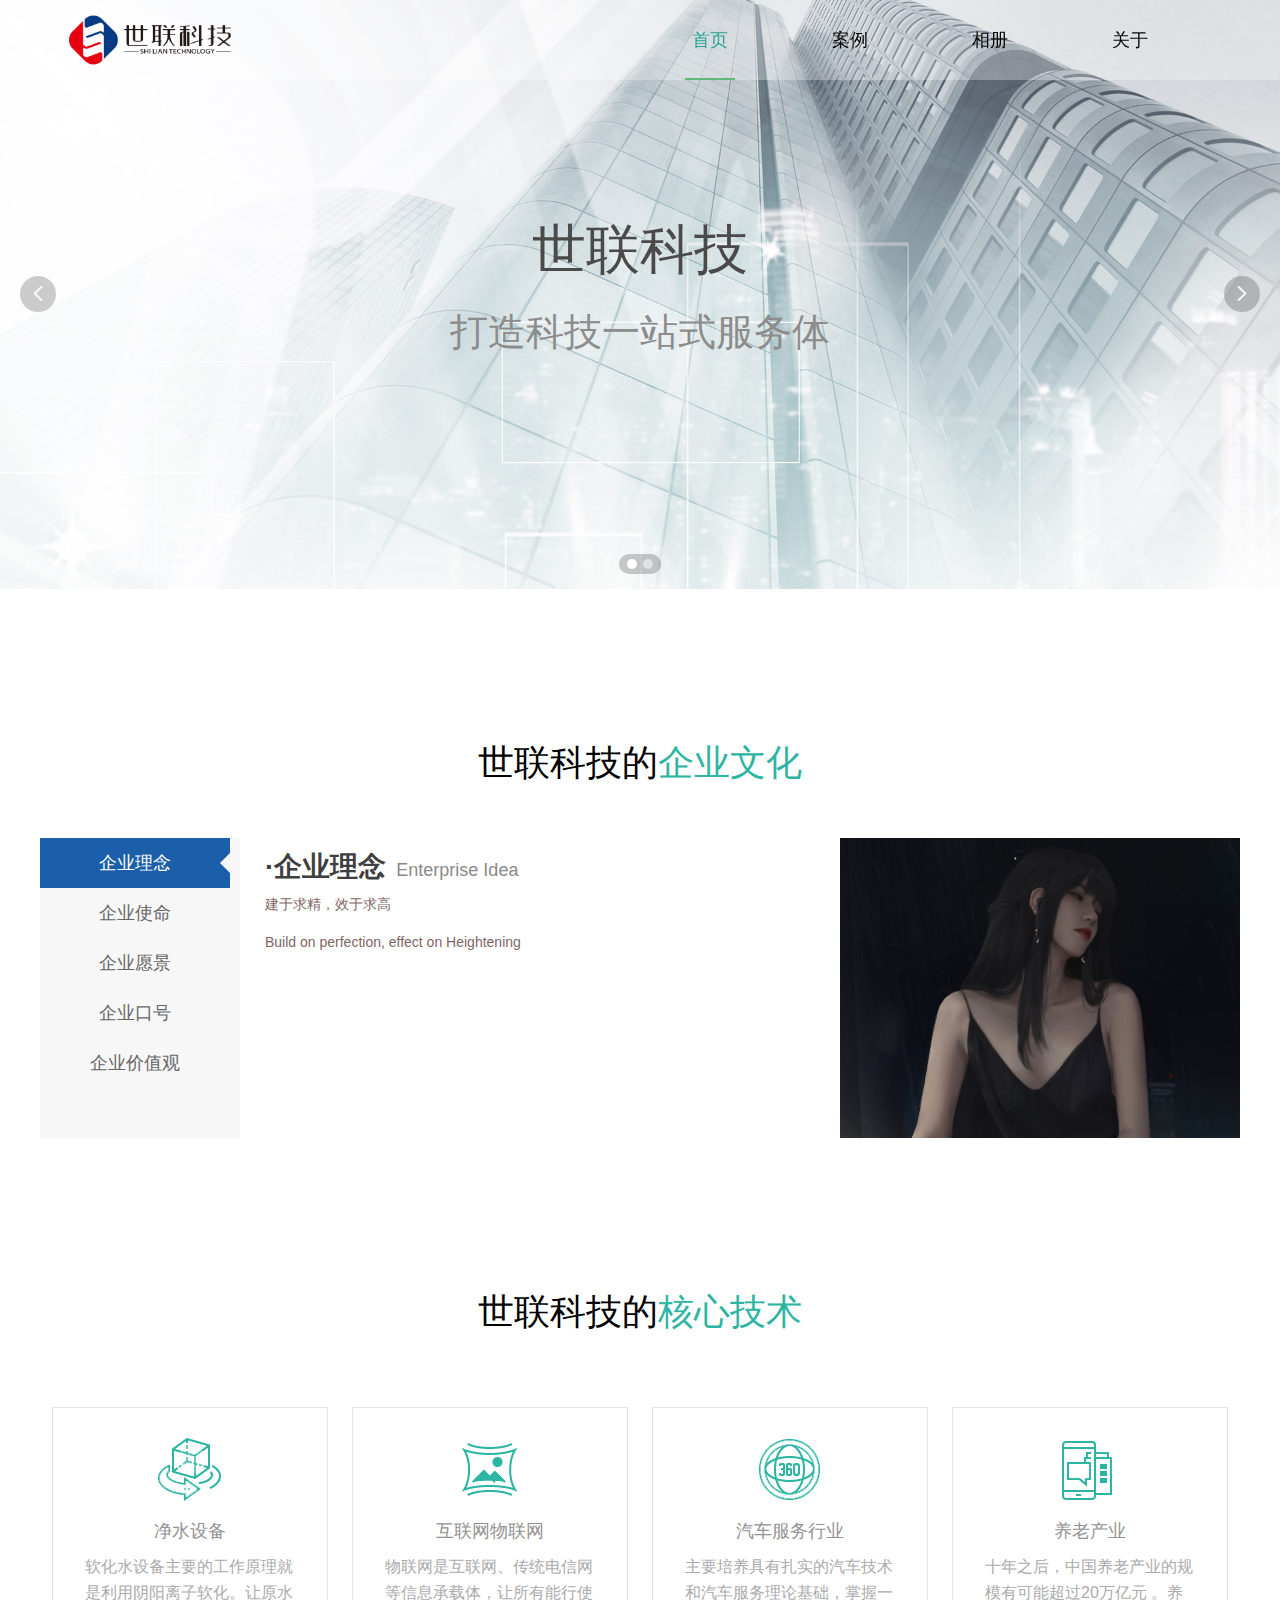
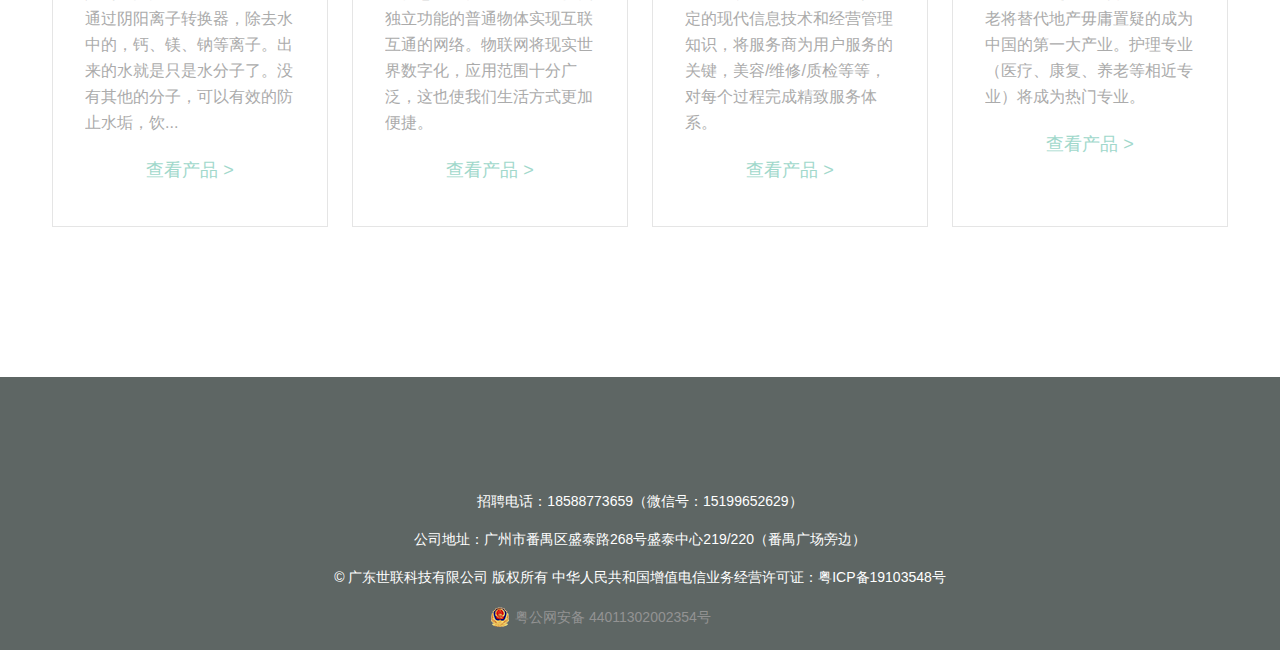
<file: index.html>
<!DOCTYPE html>
<html>
	<head>
		<meta charset="utf-8" />
		<title>广东世联科技有限公司</title>
		<meta name="viewport" content="width=device-width,initial-scale=1,minimum-scale=1,maximum-scale=1,user-scalable=no" />
		<link rel="stylesheet" type="text/css" href="css/public.css" />
		<link rel="stylesheet" type="text/css" href="css/index.css" />
		<link href="img/favicon.ico" rel="shortcut icon">
		<link rel="stylesheet" href="layui/css/layui.css" media="all">
	</head>
	<body>
		<div class="head_public">
			<div class="head_zhong">
				<img src="img/logo4.png">
				<div class="head_text">
					<ul class="layui-nav" lay-filter="">
						<li class="layui-nav-item layui-this"><a href="../index.html">首页</a></li>
						<li class="layui-nav-item"><a href="htmlfile/cases.html">案例</a></li>
						<li class="layui-nav-item"><a href="htmlfile/photoalbum.html">相册</a></li>
						<li class="layui-nav-item"><a href="htmlfile/abouts.html">关于</a></li>
					</ul>
					<div class="zhankai">
						<p></p>
						<p></p>
						<p></p>
					</div>
				</div>
			</div>
		</div>
		<div class="main_content">
			<div class="layui-carousel" id="test1" lay-filter="test1">
				<div carousel-item="">
					<div>
						<div>
							<span>世联科技</span>
							<p>打造科技一站式服务体</p>
						</div>
					</div>
					<div>
						<div>
							<span>世联科技</span>
							<p>做一流的服务，做诚信的商家</p>
						</div>
					</div>
				</div>
			</div>
		</div>

		<div class="the_overall">
			<p>世联科技的<span>企业文化</span></p>
			<div class="qiyexx">
				<div>
					<ul class="ul1">
						<li id="qiyibt0" class="act">企业理念</li>
						<li id="qiyibt1">企业使命</li>
						<li id="qiyibt2">企业愿景</li>
						<li id="qiyibt3">企业口号</li>
						<li id="qiyibt4">企业价值观</li>
					</ul>
					<ul class="qiyexx_nr">
						<li class="neironxs">
							<h2>·企业理念<span>Enterprise Idea</span></h2>
							<p>建于求精，效于求高</p>
							<p>Build on perfection, effect on Heightening</p>
						</li>
						<li>
							<h2>·企业使命<span>Enterprise Mission</span></h2>
							<p>促使我们客户实现品牌的价值和提升品牌的影响力</p>
							<p>Promote our customers to realize brand value and enhance brand influence</p>
						</li>
						<li>
							<h2>·企业愿景<span>vision</span></h2>
							<p>品牌整合推广服务商</P>
							<p>Brand Integration Promotion Service Provider</p>
						</li>
						<li>
							<h2>·企业口号<span>Slogan</span></h2>
							<p>传递价值，共享天伦</P>
							<p>Transfer Value and Share Heaven and Earth</p>
						</li>
						<li>
							<h2>·企业价值观<span>Corporate Values</span></h2>
							<p>创造价值，实现价值</P>
							<p>Creating Value and Realizing Value</p>
						</li>
					</ul>
				</div>
				<div></div>
			</div>
			<p>世联科技的<span>核心技术</span></p>
			<ul class="henxinjs">
				<li>
					<img src="img/Big_icon1.png" >
					<p>净水设备</p>
					<p>软化水设备主要的工作原理就是利用阴阳离子软化。让原水通过阴阳离子转换器，除去水中的，钙、镁、钠等离子。出来的水就是只是水分子了。没有其他的分子，可以有效的防止水垢，饮...</p>
					<a>查看产品 ></a>
				</li>
				<li>
					<img src="img/Big_icon2.png" >
					<p>互联网物联网</p>
					<p>物联网是互联网、传统电信网等信息承载体，让所有能行使独立功能的普通物体实现互联互通的网络。物联网将现实世界数字化，应用范围十分广泛，这也使我们生活方式更加便捷。</p>
					<a>查看产品 ></a>
				</li>
				<li>
					<img src="img/Big_icon3.png" >
					<p>汽车服务行业</p>
					<p>主要培养具有扎实的汽车技术和汽车服务理论基础，掌握一定的现代信息技术和经营管理知识，将服务商为用户服务的关键，美容/维修/质检等等，对每个过程完成精致服务体系。</p>
					<a>查看产品 ></a>
				</li>
				<li>
					<img src="img/Big_icon4.png" >
					<p>养老产业</p>
					<p>十年之后，中国养老产业的规模有可能超过20万亿元 。养老将替代地产毋庸置疑的成为中国的第一大产业。护理专业（医疗、康复、养老等相近专业）将成为热门专业。</p>
					<a>查看产品 ></a>
				</li>
			</ul>
		</div>
		<div class="footer">
			<div class="layui-container">
				<p class="footer-web">
					<div style="text-align: center; color: #ffffff; padding-bottom: 20px;">
						招聘电话：18588773659（微信号：15199652629）
					</div>
					<div style="text-align: center; color: #ffffff; padding-bottom: 20px;">
						公司地址：广州市番禺区盛泰路268号盛泰中心219/220（番禺广场旁边）
					</div>
					<div style="text-align: center; color: #ffffff;">
						<a href="javascript:;" style="color: #ffffff;">© 广东世联科技有限公司 版权所有 中华人民共和国增值电信业务经营许可证：<a href="http://beian.miit.gov.cn"
							 style="color: #ffffff;">粤ICP备19103548号</a></a>
					</div>
					<div style="width:300px;margin:0 auto; padding:20px 0;">
						<a target="_blank" href="http://www.beian.gov.cn/portal/registerSystemInfo?recordcode=44011302002354" style="display:inline-block;text-decoration:none;height:20px;line-height:20px;"><img
							 src="img/icon_ba.png" style="float:left;" />
							<p style="float:left;height:20px;line-height:20px;margin: 0px 0px 0px 5px; color:#939393;">粤公网安备 44011302002354号</p>
						</a>
					</div>
				</p>
			</div>
		</div>

		<script src="js/jquery-3.4.1.min.js" type="text/javascript" charset="utf-8"></script>
		<script src="layui/layui.js" charset="utf-8"></script>
		<script src="js/public.js" type="text/javascript" charset="utf-8"></script>
		<script src="js/index.js" type="text/javascript" charset="utf-8"></script>
		<script>
			layui.use(['carousel', 'form'], function() {
				var carousel = layui.carousel,
					form = layui.form;

				//常规轮播
				carousel.render({
					elem: '#test1',
					arrow: 'always'
				});
			});
		</script>
	</body>
</html>
</file>
<file: css/public.css>
/* 公用样式 */

* {
	margin: 0;
	padding: 0;
	box-sizing: border-box;
}
body{
	width: 100vw;
	overflow-x: hidden;
}

/* 头部开始 */
.head_public {
	width: 100vw;
	height: 80px;
	background-color: rgba(255, 255, 255, .3);
	position: fixed;
	top: 0;
	left: 0;
	z-index: 100;
	transition: background-color .3s;
}

.head_zhong {
	width: 100%;
	max-width: 1200px;
	height: 100%;
	display: flex;
	margin: 0 auto;
	justify-content: space-between;
	align-items: center;
	transition: all .3s;
	padding: 0 20px;
}
.the_overall{
	margin: 0 auto;
	width: 100%;
	max-width: 1200px;
	display: flex;
	flex-direction: column;
	align-items: center;
}

.head_zhong img {
	width: 180px;
}

.head_zhong>.head_text>.layui-nav {
	height: 100%;
	display: flex;
	justify-content: space-around;
	align-items: center;
	background-color: rgba(0, 0, 0, 0);
	width: 600px;
	height: 100%;
	transition: height 0.3s;
}

.head_zhong>.head_text>.layui-nav>.layui-nav-item {
	height: 100%;
	line-height: 80px;
	text-align: center;
}

.head_zhong>.head_text>.layui-nav>.layui-nav-item>a {
	color: #000000;
	font-size: 18px;
	padding: 0;
	width: 50px;
}

.head_zhong>.head_text>.layui-nav>.layui-this>a {
	color: #28a292;
}

.head_zhong>.head_text>.layui-nav>.layui-nav-item>a:hover {
	color: #28a292;
}

.head_text>a {
	height: 100%;
	line-height: 80px;
	width: 40px;
	text-align: center;
}

.head_text>a:hover {
	color: #2db5a3;
}

.default {
	color: #2db5a3;
	border-bottom: 2px solid #2db5a3;
}

.zhankai {
	width: 30px;
	height: 30px;
	display: flex;
	flex-direction: column;
	justify-content: space-evenly;
	align-items: center;
	display: none;
	transition: all .3s;
}

.zhankai>p {
	height: 2px;
	width: 100%;
	background-color: #00c2af;
	border-radius: 1px;
	transition: all .3s;
}

/* 标题开始 */
.santitle {
	width: 100vw;
	height: 320px;
	margin-top: 80px;
	background-image: url(../img/b1bb0802801c2d1ae6448609ce8d5ea4.jpg);
	background-position: center;
	background-size: 100% auto;
	opacity: 0.65;
	display: flex;
	justify-content: center;
	align-items: center;
	transition: all .3s;
}


.santitle>div {
	width: 100%;
	display: flex;
	flex-direction: column;
	align-items: center;
	font-size: 36px;
	letter-spacing: 3px;
	animation: myfirst 1s;
}

@keyframes myfirst {
	from {
		transform: translate(0,50px);
	}

	to {
		transform: translate(0,0px);
	}
}
.santitle>div>p {
	font-size: 20px;
	margin-top: 15px;
}

/* 标题结束 */

/*  */
.footer{
	width: 100%;
	height: 273px;
	background-color: #5e6664;
	color: #FFFFFF;
	display: flex;
	flex-direction: column;
	justify-content: end;
	align-items: center;
	padding-top: 50px;
}
/*  */



/* 媒体970 */
@media screen and (max-width:1200px) {
	.head_zhong {
		width: 100%;
		max-width: 970px;
	}
	.the_overall{
		width: 100%;
		max-width: 970px;
	}
	.santitle {
		background-size: 100% auto;
	}
}

/* 媒体750 */
@media screen and (max-width:990px) {
	.head_zhong {
		width: 100%;
		max-width: 750px;
	}
	.the_overall{
		width: 100%;
		max-width: 750px;
	}
	.head_zhong>.head_text>.layui-nav {
		width: 420px;
	}
	.santitle {
		height: 250px;
		background-size: 130% auto;
	}
}

/* 媒体移动端100% */
@media screen and (max-width:770px) {
	.head_public {
		background-color: rgba(255, 255, 255, .85);
	}

	.head_zhong>.head_text>.layui-nav {
		background-color: rgba(255, 255, 255, .85);
		flex-direction: column;
		position: fixed;
		height: 0;
		overflow: hidden;
		width: 100vw;
		top: 80px;
		left: 0;
	}

	.head_zhong>.head_text>.layui-nav>.layui-nav-item {
		width: 100%;
		height: 60px;
	}

	.head_zhong>.head_text>.layui-nav>.layui-nav-item>a {
		width: 100%;
		text-align: left;
	}
	.santitle {
		height: 200px;
		background-size: 150% auto;
	}
	.santitle>div>span {
		font-size: 25px;
	}
	.santitle>div>p {
		font-size: 16px;
	}
	.zhankai {
		display: flex;
	}
}

/* 头部结束 */
</file>
<file: css/index.css>
.main_content {
	width: 100vw;
	height: 46vw;
	transition: margin-top 0.3s;
}

#test1>div>div {
	background-size: 100% auto;
}

#test1 {
	width: 100% !important;
	height: 100% !important;
}

#test1>div>div:nth-child(1) {
	background-image: url(../img/banner2.jpg);
}

#test1>div>div:nth-child(2) {
	background-image: url(../img/banner1.jpg);
}


#test1>div>div>div {
	position: absolute;
	width: 100%;
	font-size: 54px;
	color: #4a4a4a;
	top: calc(50% - 80px);
	display: flex;
	flex-direction: column;
	align-items: center;
	transition: all .3s;
}

#test1>div>div>div>p {
	color: #8c8c8c;
	font-size: 38px;
	margin: 20px;
	transition: all .3s;
}

/* 主内容开始 */
.the_overall>p {
	font-size: 36px;
	margin-top: 150px;
	margin-bottom: 50px;
}

.the_overall>p>span {
	color: #2db5a3;
}

.qiyexx {
	width: 100%;
	display: flex;
	justify-content: space-between;
}

.qiyexx>div {
	height: 100%;
	display: flex;
}
.qiyexx>div:nth-child(1){
	flex: 1;
}

.qiyexx>div>.ul1 {
	height: 300px;
	width: 200px;
	background-color: #F7F7F7;
}

.qiyexx>div>.ul1>li {
	position: relative;
}

.act:after {
	content: "";
	display: inline-block;
	position: absolute;
	right: 0;
	top: calc(50% - 10px);
	width: 0px;
	height: 0px;
	border-top: 10px solid rgba(0,0,0,0);
	border-right: 10px solid #F7F7F7;
	border-left: 10px solid rgba(0,0,0,0);
	border-bottom: 10px solid rgba(0,0,0,0);
}


.qiyexx>div>.ul1>li {
	width: 95%;
	height: 50px;
	line-height: 50px;
	text-align: center;
	font-size: 18px;
	color: #666666;
}
.qiyexx>div>.ul1>.act{
	background-color: #1B5FAA;
	color: #FFFFFF;
}
.qiyexx>div:nth-child(1){
	height: 300px;
}
.qiyexx>div:nth-child(2) {
	background-image: url(../img/small254542c348e0401b7133784724f50cea1591717822.jpg);
	width: 400px;
	height: 300px;
	background-position: center;
	background-size: auto 100%;
}
.qiyexx_nr{
	height: 200px;
	flex: 1;
	position: relative;
}
.qiyexx_nr>li{
	position: absolute;
	top: 0;
	left: 0;
	width: 100%;
	padding: 10px 25px;
	background-color: #FFFFFF;
	display: none;
	flex-direction: column;
}
.qiyexx_nr>.neironxs{
	display: flex;
}
.qiyexx_nr>li>h2{
	font-size: 28px;
	font-weight: 600;
	margin-bottom: 10px;
	color: #3f3f3f;
}
.qiyexx_nr>li>h2>span{
	padding-left: 10px;
	font-size: 18px;
	font-weight: 500;
	color: #8A8A8A;
}
.qiyexx_nr>li>p{
	font-size: 14px;
	margin-bottom: 20px;
	color: #7F6666;
}


.henxinjs {
	width: 100%;
	margin-bottom: 130px;
}
.henxinjs>li{
	height: 420px;
	width: 23%;
	display: flex;
	flex-direction: column;
	align-items: center;
	padding: 30px 32px 0 32px;
	border: 1px solid rgba(0,0,0,0.1);
	transition: all .2s;
	flex-wrap: wrap;
	float: left;
	margin: 20px 12px;
	transition: all .2s;
}
.henxinjs>li:hover{
	box-shadow: 0 0 5px 0 rgba(0,0,0,0.2);
}
.henxinjs>li>p:nth-child(2){
	font-size: 18px;
	color: #939393;
	line-height: 46px;
	padding-top: 6px;
}
.henxinjs>li>p:nth-child(3){
	font-size: 16px;
	color: #ababab;
	line-height: 26px;
	overflow: hidden;
    width: 100%;
    max-height: 200px;
}
.henxinjs>li>a:nth-child(4){
	font-size: 18px;
    color: #a1d8cb;
    line-height: 68px;
	cursor: pointer;
}



@media screen and (max-width:1200px) {
	.qiyexx>div:nth-child(2){
		width: 320px;
		height: 200px;
	}
	.qiyexx>div>.ul1 {
		width: 160px;
	}
	.henxinjs>li{
		margin: 20px 9.5px;
	}
}
@media screen and (max-width:990px) {
	#test1>div>div>div {
		font-size: 36px;
	}

	#test1>div>div>div>p {
		font-size: 24px;
	}
	.qiyexx>div{
		flex: 1;
		flex-direction: column;
	}
	.qiyexx>div>.ul1{
		width: 100%;
	}
	
	.henxinjs>li{
		width: 46%;
		padding: 30px 32px 0 32px;
		margin: 20px 15px;
	}
}

@media screen and (max-width:770px) {
	.main_content {
		margin-top: 80px;
	}
	.qiyexx{
		padding: 0 20px;
		flex-direction: column;
		height: 950px;
	}
	.qiyexx>div:nth-child(2){
		width: 100%;
		background-position: center;
		overflow: hidden;
	}
	.henxinjs{
		display: flex;
		flex-direction: column;
		align-items: center;
	}
	.henxinjs>li{
		width: 70%;
	}
}

@media screen and (max-width:500px) {
	#test1>div>div>div {
		margin-top: 40px;
		font-size: 18px;
	}
	.qiyexx>div:nth-child(2){
		height: 150px;
	}
	#test1>div>div>div>p {
		font-size: 14px;
		margin-top: 10px;
	}
	.henxinjs>li{
		width: 90%;
	}
}
</file>
<file: layui/css/layui.css>
/** layui-v2.5.6 MIT License By https://www.layui.com */
 .layui-inline,img{display:inline-block;vertical-align:middle}h1,h2,h3,h4,h5,h6{font-weight:400}.layui-edge,.layui-header,.layui-inline,.layui-main{position:relative}.layui-body,.layui-edge,.layui-elip{overflow:hidden}.layui-btn,.layui-edge,.layui-inline,img{vertical-align:middle}.layui-btn,.layui-disabled,.layui-icon,.layui-unselect{-moz-user-select:none;-webkit-user-select:none;-ms-user-select:none}.layui-elip,.layui-form-checkbox span,.layui-form-pane .layui-form-label{text-overflow:ellipsis;white-space:nowrap}.layui-breadcrumb,.layui-tree-btnGroup{visibility:hidden}blockquote,body,button,dd,div,dl,dt,form,h1,h2,h3,h4,h5,h6,input,li,ol,p,pre,td,textarea,th,ul{margin:0;padding:0;-webkit-tap-highlight-color:rgba(0,0,0,0)}a:active,a:hover{outline:0}img{border:none}li{list-style:none}table{border-collapse:collapse;border-spacing:0}h4,h5,h6{font-size:100%}button,input,optgroup,option,select,textarea{font-family:inherit;font-size:inherit;font-style:inherit;font-weight:inherit;outline:0}pre{white-space:pre-wrap;white-space:-moz-pre-wrap;white-space:-pre-wrap;white-space:-o-pre-wrap;word-wrap:break-word}body{line-height:24px;font:14px Helvetica Neue,Helvetica,PingFang SC,Tahoma,Arial,sans-serif}hr{height:1px;margin:10px 0;border:0;clear:both}a{color:#333;text-decoration:none}a:hover{color:#777}a cite{font-style:normal;*cursor:pointer}.layui-border-box,.layui-border-box *{box-sizing:border-box}.layui-box,.layui-box *{box-sizing:content-box}.layui-clear{clear:both;*zoom:1}.layui-clear:after{content:'\20';clear:both;*zoom:1;display:block;height:0}.layui-inline{*display:inline;*zoom:1}.layui-edge{display:inline-block;width:0;height:0;border-width:6px;border-style:dashed;border-color:transparent}.layui-edge-top{top:-4px;border-bottom-color:#999;border-bottom-style:solid}.layui-edge-right{border-left-color:#999;border-left-style:solid}.layui-edge-bottom{top:2px;border-top-color:#999;border-top-style:solid}.layui-edge-left{border-right-color:#999;border-right-style:solid}.layui-disabled,.layui-disabled:hover{color:#d2d2d2!important;cursor:not-allowed!important}.layui-circle{border-radius:100%}.layui-show{display:block!important}.layui-hide{display:none!important}@font-face{font-family:layui-icon;src:url(../font/iconfont.eot?v=256);src:url(../font/iconfont.eot?v=256#iefix) format('embedded-opentype'),url(../font/iconfont.woff2?v=256) format('woff2'),url(../font/iconfont.woff?v=256) format('woff'),url(../font/iconfont.ttf?v=256) format('truetype'),url(../font/iconfont.svg?v=256#layui-icon) format('svg')}.layui-icon{font-family:layui-icon!important;font-size:16px;font-style:normal;-webkit-font-smoothing:antialiased;-moz-osx-font-smoothing:grayscale}.layui-icon-reply-fill:before{content:"\e611"}.layui-icon-set-fill:before{content:"\e614"}.layui-icon-menu-fill:before{content:"\e60f"}.layui-icon-search:before{content:"\e615"}.layui-icon-share:before{content:"\e641"}.layui-icon-set-sm:before{content:"\e620"}.layui-icon-engine:before{content:"\e628"}.layui-icon-close:before{content:"\1006"}.layui-icon-close-fill:before{content:"\1007"}.layui-icon-chart-screen:before{content:"\e629"}.layui-icon-star:before{content:"\e600"}.layui-icon-circle-dot:before{content:"\e617"}.layui-icon-chat:before{content:"\e606"}.layui-icon-release:before{content:"\e609"}.layui-icon-list:before{content:"\e60a"}.layui-icon-chart:before{content:"\e62c"}.layui-icon-ok-circle:before{content:"\1005"}.layui-icon-layim-theme:before{content:"\e61b"}.layui-icon-table:before{content:"\e62d"}.layui-icon-right:before{content:"\e602"}.layui-icon-left:before{content:"\e603"}.layui-icon-cart-simple:before{content:"\e698"}.layui-icon-face-cry:before{content:"\e69c"}.layui-icon-face-smile:before{content:"\e6af"}.layui-icon-survey:before{content:"\e6b2"}.layui-icon-tree:before{content:"\e62e"}.layui-icon-ie:before{content:"\e7bb"}.layui-icon-upload-circle:before{content:"\e62f"}.layui-icon-add-circle:before{content:"\e61f"}.layui-icon-download-circle:before{content:"\e601"}.layui-icon-templeate-1:before{content:"\e630"}.layui-icon-util:before{content:"\e631"}.layui-icon-face-surprised:before{content:"\e664"}.layui-icon-edit:before{content:"\e642"}.layui-icon-speaker:before{content:"\e645"}.layui-icon-down:before{content:"\e61a"}.layui-icon-file:before{content:"\e621"}.layui-icon-layouts:before{content:"\e632"}.layui-icon-rate-half:before{content:"\e6c9"}.layui-icon-add-circle-fine:before{content:"\e608"}.layui-icon-prev-circle:before{content:"\e633"}.layui-icon-read:before{content:"\e705"}.layui-icon-404:before{content:"\e61c"}.layui-icon-carousel:before{content:"\e634"}.layui-icon-help:before{content:"\e607"}.layui-icon-code-circle:before{content:"\e635"}.layui-icon-windows:before{content:"\e67f"}.layui-icon-water:before{content:"\e636"}.layui-icon-username:before{content:"\e66f"}.layui-icon-find-fill:before{content:"\e670"}.layui-icon-about:before{content:"\e60b"}.layui-icon-location:before{content:"\e715"}.layui-icon-up:before{content:"\e619"}.layui-icon-pause:before{content:"\e651"}.layui-icon-date:before{content:"\e637"}.layui-icon-layim-uploadfile:before{content:"\e61d"}.layui-icon-delete:before{content:"\e640"}.layui-icon-play:before{content:"\e652"}.layui-icon-top:before{content:"\e604"}.layui-icon-firefox:before{content:"\e686"}.layui-icon-friends:before{content:"\e612"}.layui-icon-refresh-3:before{content:"\e9aa"}.layui-icon-ok:before{content:"\e605"}.layui-icon-layer:before{content:"\e638"}.layui-icon-face-smile-fine:before{content:"\e60c"}.layui-icon-dollar:before{content:"\e659"}.layui-icon-group:before{content:"\e613"}.layui-icon-layim-download:before{content:"\e61e"}.layui-icon-picture-fine:before{content:"\e60d"}.layui-icon-link:before{content:"\e64c"}.layui-icon-diamond:before{content:"\e735"}.layui-icon-log:before{content:"\e60e"}.layui-icon-key:before{content:"\e683"}.layui-icon-rate-solid:before{content:"\e67a"}.layui-icon-fonts-del:before{content:"\e64f"}.layui-icon-unlink:before{content:"\e64d"}.layui-icon-fonts-clear:before{content:"\e639"}.layui-icon-triangle-r:before{content:"\e623"}.layui-icon-circle:before{content:"\e63f"}.layui-icon-radio:before{content:"\e643"}.layui-icon-align-center:before{content:"\e647"}.layui-icon-align-right:before{content:"\e648"}.layui-icon-align-left:before{content:"\e649"}.layui-icon-loading-1:before{content:"\e63e"}.layui-icon-return:before{content:"\e65c"}.layui-icon-fonts-strong:before{content:"\e62b"}.layui-icon-upload:before{content:"\e67c"}.layui-icon-dialogue:before{content:"\e63a"}.layui-icon-video:before{content:"\e6ed"}.layui-icon-headset:before{content:"\e6fc"}.layui-icon-cellphone-fine:before{content:"\e63b"}.layui-icon-add-1:before{content:"\e654"}.layui-icon-face-smile-b:before{content:"\e650"}.layui-icon-fonts-html:before{content:"\e64b"}.layui-icon-screen-full:before{content:"\e622"}.layui-icon-form:before{content:"\e63c"}.layui-icon-cart:before{content:"\e657"}.layui-icon-camera-fill:before{content:"\e65d"}.layui-icon-tabs:before{content:"\e62a"}.layui-icon-heart-fill:before{content:"\e68f"}.layui-icon-fonts-code:before{content:"\e64e"}.layui-icon-ios:before{content:"\e680"}.layui-icon-at:before{content:"\e687"}.layui-icon-fire:before{content:"\e756"}.layui-icon-set:before{content:"\e716"}.layui-icon-fonts-u:before{content:"\e646"}.layui-icon-triangle-d:before{content:"\e625"}.layui-icon-tips:before{content:"\e702"}.layui-icon-picture:before{content:"\e64a"}.layui-icon-more-vertical:before{content:"\e671"}.layui-icon-bluetooth:before{content:"\e689"}.layui-icon-flag:before{content:"\e66c"}.layui-icon-loading:before{content:"\e63d"}.layui-icon-fonts-i:before{content:"\e644"}.layui-icon-refresh-1:before{content:"\e666"}.layui-icon-rmb:before{content:"\e65e"}.layui-icon-addition:before{content:"\e624"}.layui-icon-home:before{content:"\e68e"}.layui-icon-time:before{content:"\e68d"}.layui-icon-user:before{content:"\e770"}.layui-icon-notice:before{content:"\e667"}.layui-icon-chrome:before{content:"\e68a"}.layui-icon-edge:before{content:"\e68b"}.layui-icon-login-weibo:before{content:"\e675"}.layui-icon-voice:before{content:"\e688"}.layui-icon-upload-drag:before{content:"\e681"}.layui-icon-login-qq:before{content:"\e676"}.layui-icon-snowflake:before{content:"\e6b1"}.layui-icon-heart:before{content:"\e68c"}.layui-icon-logout:before{content:"\e682"}.layui-icon-file-b:before{content:"\e655"}.layui-icon-template:before{content:"\e663"}.layui-icon-transfer:before{content:"\e691"}.layui-icon-auz:before{content:"\e672"}.layui-icon-console:before{content:"\e665"}.layui-icon-app:before{content:"\e653"}.layui-icon-prev:before{content:"\e65a"}.layui-icon-website:before{content:"\e7ae"}.layui-icon-next:before{content:"\e65b"}.layui-icon-component:before{content:"\e857"}.layui-icon-android:before{content:"\e684"}.layui-icon-more:before{content:"\e65f"}.layui-icon-login-wechat:before{content:"\e677"}.layui-icon-shrink-right:before{content:"\e668"}.layui-icon-spread-left:before{content:"\e66b"}.layui-icon-camera:before{content:"\e660"}.layui-icon-note:before{content:"\e66e"}.layui-icon-refresh:before{content:"\e669"}.layui-icon-female:before{content:"\e661"}.layui-icon-male:before{content:"\e662"}.layui-icon-screen-restore:before{content:"\e758"}.layui-icon-password:before{content:"\e673"}.layui-icon-senior:before{content:"\e674"}.layui-icon-theme:before{content:"\e66a"}.layui-icon-tread:before{content:"\e6c5"}.layui-icon-praise:before{content:"\e6c6"}.layui-icon-star-fill:before{content:"\e658"}.layui-icon-rate:before{content:"\e67b"}.layui-icon-template-1:before{content:"\e656"}.layui-icon-vercode:before{content:"\e679"}.layui-icon-service:before{content:"\e626"}.layui-icon-cellphone:before{content:"\e678"}.layui-icon-print:before{content:"\e66d"}.layui-icon-cols:before{content:"\e610"}.layui-icon-wifi:before{content:"\e7e0"}.layui-icon-export:before{content:"\e67d"}.layui-icon-rss:before{content:"\e808"}.layui-icon-slider:before{content:"\e714"}.layui-icon-email:before{content:"\e618"}.layui-icon-subtraction:before{content:"\e67e"}.layui-icon-mike:before{content:"\e6dc"}.layui-icon-light:before{content:"\e748"}.layui-icon-gift:before{content:"\e627"}.layui-icon-mute:before{content:"\e685"}.layui-icon-reduce-circle:before{content:"\e616"}.layui-icon-music:before{content:"\e690"}.layui-main{width:1140px;margin:0 auto}.layui-header{z-index:1000;height:60px}.layui-header a:hover{transition:all .5s;-webkit-transition:all .5s}.layui-side{position:fixed;left:0;top:0;bottom:0;z-index:999;width:200px;overflow-x:hidden}.layui-side-scroll{position:relative;width:220px;height:100%;overflow-x:hidden}.layui-body{position:absolute;left:200px;right:0;top:0;bottom:0;z-index:998;width:auto;overflow-y:auto;box-sizing:border-box}.layui-layout-body{overflow:hidden}.layui-layout-admin .layui-header{background-color:#23262E}.layui-layout-admin .layui-side{top:60px;width:200px;overflow-x:hidden}.layui-layout-admin .layui-body{position:fixed;top:60px;bottom:44px}.layui-layout-admin .layui-main{width:auto;margin:0 15px}.layui-layout-admin .layui-footer{position:fixed;left:200px;right:0;bottom:0;height:44px;line-height:44px;padding:0 15px;background-color:#eee}.layui-layout-admin .layui-logo{position:absolute;left:0;top:0;width:200px;height:100%;line-height:60px;text-align:center;color:#009688;font-size:16px}.layui-layout-admin .layui-header .layui-nav{background:0 0}.layui-layout-left{position:absolute!important;left:200px;top:0}.layui-layout-right{position:absolute!important;right:0;top:0}.layui-container{position:relative;margin:0 auto;padding:0 15px;box-sizing:border-box}.layui-fluid{position:relative;margin:0 auto;padding:0 15px}.layui-row:after,.layui-row:before{content:'';display:block;clear:both}.layui-col-lg1,.layui-col-lg10,.layui-col-lg11,.layui-col-lg12,.layui-col-lg2,.layui-col-lg3,.layui-col-lg4,.layui-col-lg5,.layui-col-lg6,.layui-col-lg7,.layui-col-lg8,.layui-col-lg9,.layui-col-md1,.layui-col-md10,.layui-col-md11,.layui-col-md12,.layui-col-md2,.layui-col-md3,.layui-col-md4,.layui-col-md5,.layui-col-md6,.layui-col-md7,.layui-col-md8,.layui-col-md9,.layui-col-sm1,.layui-col-sm10,.layui-col-sm11,.layui-col-sm12,.layui-col-sm2,.layui-col-sm3,.layui-col-sm4,.layui-col-sm5,.layui-col-sm6,.layui-col-sm7,.layui-col-sm8,.layui-col-sm9,.layui-col-xs1,.layui-col-xs10,.layui-col-xs11,.layui-col-xs12,.layui-col-xs2,.layui-col-xs3,.layui-col-xs4,.layui-col-xs5,.layui-col-xs6,.layui-col-xs7,.layui-col-xs8,.layui-col-xs9{position:relative;display:block;box-sizing:border-box}.layui-col-xs1,.layui-col-xs10,.layui-col-xs11,.layui-col-xs12,.layui-col-xs2,.layui-col-xs3,.layui-col-xs4,.layui-col-xs5,.layui-col-xs6,.layui-col-xs7,.layui-col-xs8,.layui-col-xs9{float:left}.layui-col-xs1{width:8.33333333%}.layui-col-xs2{width:16.66666667%}.layui-col-xs3{width:25%}.layui-col-xs4{width:33.33333333%}.layui-col-xs5{width:41.66666667%}.layui-col-xs6{width:50%}.layui-col-xs7{width:58.33333333%}.layui-col-xs8{width:66.66666667%}.layui-col-xs9{width:75%}.layui-col-xs10{width:83.33333333%}.layui-col-xs11{width:91.66666667%}.layui-col-xs12{width:100%}.layui-col-xs-offset1{margin-left:8.33333333%}.layui-col-xs-offset2{margin-left:16.66666667%}.layui-col-xs-offset3{margin-left:25%}.layui-col-xs-offset4{margin-left:33.33333333%}.layui-col-xs-offset5{margin-left:41.66666667%}.layui-col-xs-offset6{margin-left:50%}.layui-col-xs-offset7{margin-left:58.33333333%}.layui-col-xs-offset8{margin-left:66.66666667%}.layui-col-xs-offset9{margin-left:75%}.layui-col-xs-offset10{margin-left:83.33333333%}.layui-col-xs-offset11{margin-left:91.66666667%}.layui-col-xs-offset12{margin-left:100%}@media screen and (max-width:768px){.layui-hide-xs{display:none!important}.layui-show-xs-block{display:block!important}.layui-show-xs-inline{display:inline!important}.layui-show-xs-inline-block{display:inline-block!important}}@media screen and (min-width:768px){.layui-container{width:750px}.layui-hide-sm{display:none!important}.layui-show-sm-block{display:block!important}.layui-show-sm-inline{display:inline!important}.layui-show-sm-inline-block{display:inline-block!important}.layui-col-sm1,.layui-col-sm10,.layui-col-sm11,.layui-col-sm12,.layui-col-sm2,.layui-col-sm3,.layui-col-sm4,.layui-col-sm5,.layui-col-sm6,.layui-col-sm7,.layui-col-sm8,.layui-col-sm9{float:left}.layui-col-sm1{width:8.33333333%}.layui-col-sm2{width:16.66666667%}.layui-col-sm3{width:25%}.layui-col-sm4{width:33.33333333%}.layui-col-sm5{width:41.66666667%}.layui-col-sm6{width:50%}.layui-col-sm7{width:58.33333333%}.layui-col-sm8{width:66.66666667%}.layui-col-sm9{width:75%}.layui-col-sm10{width:83.33333333%}.layui-col-sm11{width:91.66666667%}.layui-col-sm12{width:100%}.layui-col-sm-offset1{margin-left:8.33333333%}.layui-col-sm-offset2{margin-left:16.66666667%}.layui-col-sm-offset3{margin-left:25%}.layui-col-sm-offset4{margin-left:33.33333333%}.layui-col-sm-offset5{margin-left:41.66666667%}.layui-col-sm-offset6{margin-left:50%}.layui-col-sm-offset7{margin-left:58.33333333%}.layui-col-sm-offset8{margin-left:66.66666667%}.layui-col-sm-offset9{margin-left:75%}.layui-col-sm-offset10{margin-left:83.33333333%}.layui-col-sm-offset11{margin-left:91.66666667%}.layui-col-sm-offset12{margin-left:100%}}@media screen and (min-width:992px){.layui-container{width:970px}.layui-hide-md{display:none!important}.layui-show-md-block{display:block!important}.layui-show-md-inline{display:inline!important}.layui-show-md-inline-block{display:inline-block!important}.layui-col-md1,.layui-col-md10,.layui-col-md11,.layui-col-md12,.layui-col-md2,.layui-col-md3,.layui-col-md4,.layui-col-md5,.layui-col-md6,.layui-col-md7,.layui-col-md8,.layui-col-md9{float:left}.layui-col-md1{width:8.33333333%}.layui-col-md2{width:16.66666667%}.layui-col-md3{width:25%}.layui-col-md4{width:33.33333333%}.layui-col-md5{width:41.66666667%}.layui-col-md6{width:50%}.layui-col-md7{width:58.33333333%}.layui-col-md8{width:66.66666667%}.layui-col-md9{width:75%}.layui-col-md10{width:83.33333333%}.layui-col-md11{width:91.66666667%}.layui-col-md12{width:100%}.layui-col-md-offset1{margin-left:8.33333333%}.layui-col-md-offset2{margin-left:16.66666667%}.layui-col-md-offset3{margin-left:25%}.layui-col-md-offset4{margin-left:33.33333333%}.layui-col-md-offset5{margin-left:41.66666667%}.layui-col-md-offset6{margin-left:50%}.layui-col-md-offset7{margin-left:58.33333333%}.layui-col-md-offset8{margin-left:66.66666667%}.layui-col-md-offset9{margin-left:75%}.layui-col-md-offset10{margin-left:83.33333333%}.layui-col-md-offset11{margin-left:91.66666667%}.layui-col-md-offset12{margin-left:100%}}@media screen and (min-width:1200px){.layui-container{width:1170px}.layui-hide-lg{display:none!important}.layui-show-lg-block{display:block!important}.layui-show-lg-inline{display:inline!important}.layui-show-lg-inline-block{display:inline-block!important}.layui-col-lg1,.layui-col-lg10,.layui-col-lg11,.layui-col-lg12,.layui-col-lg2,.layui-col-lg3,.layui-col-lg4,.layui-col-lg5,.layui-col-lg6,.layui-col-lg7,.layui-col-lg8,.layui-col-lg9{float:left}.layui-col-lg1{width:8.33333333%}.layui-col-lg2{width:16.66666667%}.layui-col-lg3{width:25%}.layui-col-lg4{width:33.33333333%}.layui-col-lg5{width:41.66666667%}.layui-col-lg6{width:50%}.layui-col-lg7{width:58.33333333%}.layui-col-lg8{width:66.66666667%}.layui-col-lg9{width:75%}.layui-col-lg10{width:83.33333333%}.layui-col-lg11{width:91.66666667%}.layui-col-lg12{width:100%}.layui-col-lg-offset1{margin-left:8.33333333%}.layui-col-lg-offset2{margin-left:16.66666667%}.layui-col-lg-offset3{margin-left:25%}.layui-col-lg-offset4{margin-left:33.33333333%}.layui-col-lg-offset5{margin-left:41.66666667%}.layui-col-lg-offset6{margin-left:50%}.layui-col-lg-offset7{margin-left:58.33333333%}.layui-col-lg-offset8{margin-left:66.66666667%}.layui-col-lg-offset9{margin-left:75%}.layui-col-lg-offset10{margin-left:83.33333333%}.layui-col-lg-offset11{margin-left:91.66666667%}.layui-col-lg-offset12{margin-left:100%}}.layui-col-space1{margin:-.5px}.layui-col-space1>*{padding:.5px}.layui-col-space2{margin:-1px}.layui-col-space2>*{padding:1px}.layui-col-space4{margin:-2px}.layui-col-space4>*{padding:2px}.layui-col-space5{margin:-2.5px}.layui-col-space5>*{padding:2.5px}.layui-col-space6{margin:-3px}.layui-col-space6>*{padding:3px}.layui-col-space8{margin:-4px}.layui-col-space8>*{padding:4px}.layui-col-space10{margin:-5px}.layui-col-space10>*{padding:5px}.layui-col-space12{margin:-6px}.layui-col-space12>*{padding:6px}.layui-col-space14{margin:-7px}.layui-col-space14>*{padding:7px}.layui-col-space15{margin:-7.5px}.layui-col-space15>*{padding:7.5px}.layui-col-space16{margin:-8px}.layui-col-space16>*{padding:8px}.layui-col-space18{margin:-9px}.layui-col-space18>*{padding:9px}.layui-col-space20{margin:-10px}.layui-col-space20>*{padding:10px}.layui-col-space22{margin:-11px}.layui-col-space22>*{padding:11px}.layui-col-space24{margin:-12px}.layui-col-space24>*{padding:12px}.layui-col-space25{margin:-12.5px}.layui-col-space25>*{padding:12.5px}.layui-col-space26{margin:-13px}.layui-col-space26>*{padding:13px}.layui-col-space28{margin:-14px}.layui-col-space28>*{padding:14px}.layui-col-space30{margin:-15px}.layui-col-space30>*{padding:15px}.layui-btn,.layui-input,.layui-select,.layui-textarea,.layui-upload-button{outline:0;-webkit-appearance:none;transition:all .3s;-webkit-transition:all .3s;box-sizing:border-box}.layui-elem-quote{margin-bottom:10px;padding:15px;line-height:22px;border-left:5px solid #009688;border-radius:0 2px 2px 0;background-color:#f2f2f2}.layui-quote-nm{border-style:solid;border-width:1px 1px 1px 5px;background:0 0}.layui-elem-field{margin-bottom:10px;padding:0;border-width:1px;border-style:solid}.layui-elem-field legend{margin-left:20px;padding:0 10px;font-size:20px;font-weight:300}.layui-field-title{margin:10px 0 20px;border-width:1px 0 0}.layui-field-box{padding:10px 15px}.layui-field-title .layui-field-box{padding:10px 0}.layui-progress{position:relative;height:6px;border-radius:20px;background-color:#e2e2e2}.layui-progress-bar{position:absolute;left:0;top:0;width:0;max-width:100%;height:6px;border-radius:20px;text-align:right;background-color:#5FB878;transition:all .3s;-webkit-transition:all .3s}.layui-progress-big,.layui-progress-big .layui-progress-bar{height:18px;line-height:18px}.layui-progress-text{position:relative;top:-20px;line-height:18px;font-size:12px;color:#666}.layui-progress-big .layui-progress-text{position:static;padding:0 10px;color:#fff}.layui-collapse{border-width:1px;border-style:solid;border-radius:2px}.layui-colla-content,.layui-colla-item{border-top-width:1px;border-top-style:solid}.layui-colla-item:first-child{border-top:none}.layui-colla-title{position:relative;height:42px;line-height:42px;padding:0 15px 0 35px;color:#333;background-color:#f2f2f2;cursor:pointer;font-size:14px;overflow:hidden}.layui-colla-content{display:none;padding:10px 15px;line-height:22px;color:#666}.layui-colla-icon{position:absolute;left:15px;top:0;font-size:14px}.layui-card{margin-bottom:15px;border-radius:2px;background-color:#fff;box-shadow:0 1px 2px 0 rgba(0,0,0,.05)}.layui-card:last-child{margin-bottom:0}.layui-card-header{position:relative;height:42px;line-height:42px;padding:0 15px;border-bottom:1px solid #f6f6f6;color:#333;border-radius:2px 2px 0 0;font-size:14px}.layui-bg-black,.layui-bg-blue,.layui-bg-cyan,.layui-bg-green,.layui-bg-orange,.layui-bg-red{color:#fff!important}.layui-card-body{position:relative;padding:10px 15px;line-height:24px}.layui-card-body[pad15]{padding:15px}.layui-card-body[pad20]{padding:20px}.layui-card-body .layui-table{margin:5px 0}.layui-card .layui-tab{margin:0}.layui-panel-window{position:relative;padding:15px;border-radius:0;border-top:5px solid #E6E6E6;background-color:#fff}.layui-auxiliar-moving{position:fixed;left:0;right:0;top:0;bottom:0;width:100%;height:100%;background:0 0;z-index:9999999999}.layui-form-label,.layui-form-mid,.layui-form-select,.layui-input-block,.layui-input-inline,.layui-textarea{position:relative}.layui-bg-red{background-color:#FF5722!important}.layui-bg-orange{background-color:#FFB800!important}.layui-bg-green{background-color:#009688!important}.layui-bg-cyan{background-color:#2F4056!important}.layui-bg-blue{background-color:#1E9FFF!important}.layui-bg-black{background-color:#393D49!important}.layui-bg-gray{background-color:#eee!important;color:#666!important}.layui-badge-rim,.layui-colla-content,.layui-colla-item,.layui-collapse,.layui-elem-field,.layui-form-pane .layui-form-item[pane],.layui-form-pane .layui-form-label,.layui-input,.layui-layedit,.layui-layedit-tool,.layui-quote-nm,.layui-select,.layui-tab-bar,.layui-tab-card,.layui-tab-title,.layui-tab-title .layui-this:after,.layui-textarea{border-color:#e6e6e6}.layui-timeline-item:before,hr{background-color:#e6e6e6}.layui-text{line-height:22px;font-size:14px;color:#666}.layui-text h1,.layui-text h2,.layui-text h3{font-weight:500;color:#333}.layui-text h1{font-size:30px}.layui-text h2{font-size:24px}.layui-text h3{font-size:18px}.layui-text a:not(.layui-btn){color:#01AAED}.layui-text a:not(.layui-btn):hover{text-decoration:underline}.layui-text ul{padding:5px 0 5px 15px}.layui-text ul li{margin-top:5px;list-style-type:disc}.layui-text em,.layui-word-aux{color:#999!important;padding:0 5px!important}.layui-btn{display:inline-block;height:38px;line-height:38px;padding:0 18px;background-color:#009688;color:#fff;white-space:nowrap;text-align:center;font-size:14px;border:none;border-radius:2px;cursor:pointer}.layui-btn:hover{opacity:.8;filter:alpha(opacity=80);color:#fff}.layui-btn:active{opacity:1;filter:alpha(opacity=100)}.layui-btn+.layui-btn{margin-left:10px}.layui-btn-container{font-size:0}.layui-btn-container .layui-btn{margin-right:10px;margin-bottom:10px}.layui-btn-container .layui-btn+.layui-btn{margin-left:0}.layui-table .layui-btn-container .layui-btn{margin-bottom:9px}.layui-btn-radius{border-radius:100px}.layui-btn .layui-icon{margin-right:3px;font-size:18px;vertical-align:bottom;vertical-align:middle\9}.layui-btn-primary{border:1px solid #C9C9C9;background-color:#fff;color:#555}.layui-btn-primary:hover{border-color:#009688;color:#333}.layui-btn-normal{background-color:#1E9FFF}.layui-btn-warm{background-color:#FFB800}.layui-btn-danger{background-color:#FF5722}.layui-btn-checked{background-color:#5FB878}.layui-btn-disabled,.layui-btn-disabled:active,.layui-btn-disabled:hover{border:1px solid #e6e6e6;background-color:#FBFBFB;color:#C9C9C9;cursor:not-allowed;opacity:1}.layui-btn-lg{height:44px;line-height:44px;padding:0 25px;font-size:16px}.layui-btn-sm{height:30px;line-height:30px;padding:0 10px;font-size:12px}.layui-btn-sm i{font-size:16px!important}.layui-btn-xs{height:22px;line-height:22px;padding:0 5px;font-size:12px}.layui-btn-xs i{font-size:14px!important}.layui-btn-group{display:inline-block;vertical-align:middle;font-size:0}.layui-btn-group .layui-btn{margin-left:0!important;margin-right:0!important;border-left:1px solid rgba(255,255,255,.5);border-radius:0}.layui-btn-group .layui-btn-primary{border-left:none}.layui-btn-group .layui-btn-primary:hover{border-color:#C9C9C9;color:#009688}.layui-btn-group .layui-btn:first-child{border-left:none;border-radius:2px 0 0 2px}.layui-btn-group .layui-btn-primary:first-child{border-left:1px solid #c9c9c9}.layui-btn-group .layui-btn:last-child{border-radius:0 2px 2px 0}.layui-btn-group .layui-btn+.layui-btn{margin-left:0}.layui-btn-group+.layui-btn-group{margin-left:10px}.layui-btn-fluid{width:100%}.layui-input,.layui-select,.layui-textarea{height:38px;line-height:1.3;line-height:38px\9;border-width:1px;border-style:solid;background-color:#fff;border-radius:2px}.layui-input::-webkit-input-placeholder,.layui-select::-webkit-input-placeholder,.layui-textarea::-webkit-input-placeholder{line-height:1.3}.layui-input,.layui-textarea{display:block;width:100%;padding-left:10px}.layui-input:hover,.layui-textarea:hover{border-color:#D2D2D2!important}.layui-input:focus,.layui-textarea:focus{border-color:#C9C9C9!important}.layui-textarea{min-height:100px;height:auto;line-height:20px;padding:6px 10px;resize:vertical}.layui-select{padding:0 10px}.layui-form input[type=checkbox],.layui-form input[type=radio],.layui-form select{display:none}.layui-form [lay-ignore]{display:initial}.layui-form-item{margin-bottom:15px;clear:both;*zoom:1}.layui-form-item:after{content:'\20';clear:both;*zoom:1;display:block;height:0}.layui-form-label{float:left;display:block;padding:9px 15px;width:80px;font-weight:400;line-height:20px;text-align:right}.layui-form-label-col{display:block;float:none;padding:9px 0;line-height:20px;text-align:left}.layui-form-item .layui-inline{margin-bottom:5px;margin-right:10px}.layui-input-block{margin-left:110px;min-height:36px}.layui-input-inline{display:inline-block;vertical-align:middle}.layui-form-item .layui-input-inline{float:left;width:190px;margin-right:10px}.layui-form-text .layui-input-inline{width:auto}.layui-form-mid{float:left;display:block;padding:9px 0!important;line-height:20px;margin-right:10px}.layui-form-danger+.layui-form-select .layui-input,.layui-form-danger:focus{border-color:#FF5722!important}.layui-form-select .layui-input{padding-right:30px;cursor:pointer}.layui-form-select .layui-edge{position:absolute;right:10px;top:50%;margin-top:-3px;cursor:pointer;border-width:6px;border-top-color:#c2c2c2;border-top-style:solid;transition:all .3s;-webkit-transition:all .3s}.layui-form-select dl{display:none;position:absolute;left:0;top:42px;padding:5px 0;z-index:899;min-width:100%;border:1px solid #d2d2d2;max-height:300px;overflow-y:auto;background-color:#fff;border-radius:2px;box-shadow:0 2px 4px rgba(0,0,0,.12);box-sizing:border-box}.layui-form-select dl dd,.layui-form-select dl dt{padding:0 10px;line-height:36px;white-space:nowrap;overflow:hidden;text-overflow:ellipsis}.layui-form-select dl dt{font-size:12px;color:#999}.layui-form-select dl dd{cursor:pointer}.layui-form-select dl dd:hover{background-color:#f2f2f2;-webkit-transition:.5s all;transition:.5s all}.layui-form-select .layui-select-group dd{padding-left:20px}.layui-form-select dl dd.layui-select-tips{padding-left:10px!important;color:#999}.layui-form-select dl dd.layui-this{background-color:#5FB878;color:#fff}.layui-form-checkbox,.layui-form-select dl dd.layui-disabled{background-color:#fff}.layui-form-selected dl{display:block}.layui-form-checkbox,.layui-form-checkbox *,.layui-form-switch{display:inline-block;vertical-align:middle}.layui-form-selected .layui-edge{margin-top:-9px;-webkit-transform:rotate(180deg);transform:rotate(180deg);margin-top:-3px\9}:root .layui-form-selected .layui-edge{margin-top:-9px\0/IE9}.layui-form-selectup dl{top:auto;bottom:42px}.layui-select-none{margin:5px 0;text-align:center;color:#999}.layui-select-disabled .layui-disabled{border-color:#eee!important}.layui-select-disabled .layui-edge{border-top-color:#d2d2d2}.layui-form-checkbox{position:relative;height:30px;line-height:30px;margin-right:10px;padding-right:30px;cursor:pointer;font-size:0;-webkit-transition:.1s linear;transition:.1s linear;box-sizing:border-box}.layui-form-checkbox span{padding:0 10px;height:100%;font-size:14px;border-radius:2px 0 0 2px;background-color:#d2d2d2;color:#fff;overflow:hidden}.layui-form-checkbox:hover span{background-color:#c2c2c2}.layui-form-checkbox i{position:absolute;right:0;top:0;width:30px;height:28px;border:1px solid #d2d2d2;border-left:none;border-radius:0 2px 2px 0;color:#fff;font-size:20px;text-align:center}.layui-form-checkbox:hover i{border-color:#c2c2c2;color:#c2c2c2}.layui-form-checked,.layui-form-checked:hover{border-color:#5FB878}.layui-form-checked span,.layui-form-checked:hover span{background-color:#5FB878}.layui-form-checked i,.layui-form-checked:hover i{color:#5FB878}.layui-form-item .layui-form-checkbox{margin-top:4px}.layui-form-checkbox[lay-skin=primary]{height:auto!important;line-height:normal!important;min-width:18px;min-height:18px;border:none!important;margin-right:0;padding-left:28px;padding-right:0;background:0 0}.layui-form-checkbox[lay-skin=primary] span{padding-left:0;padding-right:15px;line-height:18px;background:0 0;color:#666}.layui-form-checkbox[lay-skin=primary] i{right:auto;left:0;width:16px;height:16px;line-height:16px;border:1px solid #d2d2d2;font-size:12px;border-radius:2px;background-color:#fff;-webkit-transition:.1s linear;transition:.1s linear}.layui-form-checkbox[lay-skin=primary]:hover i{border-color:#5FB878;color:#fff}.layui-form-checked[lay-skin=primary] i{border-color:#5FB878!important;background-color:#5FB878;color:#fff}.layui-checkbox-disbaled[lay-skin=primary] span{background:0 0!important;color:#c2c2c2}.layui-checkbox-disbaled[lay-skin=primary]:hover i{border-color:#d2d2d2}.layui-form-item .layui-form-checkbox[lay-skin=primary]{margin-top:10px}.layui-form-switch{position:relative;height:22px;line-height:22px;min-width:35px;padding:0 5px;margin-top:8px;border:1px solid #d2d2d2;border-radius:20px;cursor:pointer;background-color:#fff;-webkit-transition:.1s linear;transition:.1s linear}.layui-form-switch i{position:absolute;left:5px;top:3px;width:16px;height:16px;border-radius:20px;background-color:#d2d2d2;-webkit-transition:.1s linear;transition:.1s linear}.layui-form-switch em{position:relative;top:0;width:25px;margin-left:21px;padding:0!important;text-align:center!important;color:#999!important;font-style:normal!important;font-size:12px}.layui-form-onswitch{border-color:#5FB878;background-color:#5FB878}.layui-checkbox-disbaled,.layui-checkbox-disbaled i{border-color:#e2e2e2!important}.layui-form-onswitch i{left:100%;margin-left:-21px;background-color:#fff}.layui-form-onswitch em{margin-left:5px;margin-right:21px;color:#fff!important}.layui-checkbox-disbaled span{background-color:#e2e2e2!important}.layui-checkbox-disbaled:hover i{color:#fff!important}[lay-radio]{display:none}.layui-form-radio,.layui-form-radio *{display:inline-block;vertical-align:middle}.layui-form-radio{line-height:28px;margin:6px 10px 0 0;padding-right:10px;cursor:pointer;font-size:0}.layui-form-radio *{font-size:14px}.layui-form-radio>i{margin-right:8px;font-size:22px;color:#c2c2c2}.layui-form-radio>i:hover,.layui-form-radioed>i{color:#5FB878}.layui-radio-disbaled>i{color:#e2e2e2!important}.layui-form-pane .layui-form-label{width:110px;padding:8px 15px;height:38px;line-height:20px;border-width:1px;border-style:solid;border-radius:2px 0 0 2px;text-align:center;background-color:#FBFBFB;overflow:hidden;box-sizing:border-box}.layui-form-pane .layui-input-inline{margin-left:-1px}.layui-form-pane .layui-input-block{margin-left:110px;left:-1px}.layui-form-pane .layui-input{border-radius:0 2px 2px 0}.layui-form-pane .layui-form-text .layui-form-label{float:none;width:100%;border-radius:2px;box-sizing:border-box;text-align:left}.layui-form-pane .layui-form-text .layui-input-inline{display:block;margin:0;top:-1px;clear:both}.layui-form-pane .layui-form-text .layui-input-block{margin:0;left:0;top:-1px}.layui-form-pane .layui-form-text .layui-textarea{min-height:100px;border-radius:0 0 2px 2px}.layui-form-pane .layui-form-checkbox{margin:4px 0 4px 10px}.layui-form-pane .layui-form-radio,.layui-form-pane .layui-form-switch{margin-top:6px;margin-left:10px}.layui-form-pane .layui-form-item[pane]{position:relative;border-width:1px;border-style:solid}.layui-form-pane .layui-form-item[pane] .layui-form-label{position:absolute;left:0;top:0;height:100%;border-width:0 1px 0 0}.layui-form-pane .layui-form-item[pane] .layui-input-inline{margin-left:110px}@media screen and (max-width:450px){.layui-form-item .layui-form-label{text-overflow:ellipsis;overflow:hidden;white-space:nowrap}.layui-form-item .layui-inline{display:block;margin-right:0;margin-bottom:20px;clear:both}.layui-form-item .layui-inline:after{content:'\20';clear:both;display:block;height:0}.layui-form-item .layui-input-inline{display:block;float:none;left:-3px;width:auto;margin:0 0 10px 112px}.layui-form-item .layui-input-inline+.layui-form-mid{margin-left:110px;top:-5px;padding:0}.layui-form-item .layui-form-checkbox{margin-right:5px;margin-bottom:5px}}.layui-layedit{border-width:1px;border-style:solid;border-radius:2px}.layui-layedit-tool{padding:3px 5px;border-bottom-width:1px;border-bottom-style:solid;font-size:0}.layedit-tool-fixed{position:fixed;top:0;border-top:1px solid #e2e2e2}.layui-layedit-tool .layedit-tool-mid,.layui-layedit-tool .layui-icon{display:inline-block;vertical-align:middle;text-align:center;font-size:14px}.layui-layedit-tool .layui-icon{position:relative;width:32px;height:30px;line-height:30px;margin:3px 5px;color:#777;cursor:pointer;border-radius:2px}.layui-layedit-tool .layui-icon:hover{color:#393D49}.layui-layedit-tool .layui-icon:active{color:#000}.layui-layedit-tool .layedit-tool-active{background-color:#e2e2e2;color:#000}.layui-layedit-tool .layui-disabled,.layui-layedit-tool .layui-disabled:hover{color:#d2d2d2;cursor:not-allowed}.layui-layedit-tool .layedit-tool-mid{width:1px;height:18px;margin:0 10px;background-color:#d2d2d2}.layedit-tool-html{width:50px!important;font-size:30px!important}.layedit-tool-b,.layedit-tool-code,.layedit-tool-help{font-size:16px!important}.layedit-tool-d,.layedit-tool-face,.layedit-tool-image,.layedit-tool-unlink{font-size:18px!important}.layedit-tool-image input{position:absolute;font-size:0;left:0;top:0;width:100%;height:100%;opacity:.01;filter:Alpha(opacity=1);cursor:pointer}.layui-layedit-iframe iframe{display:block;width:100%}#LAY_layedit_code{overflow:hidden}.layui-laypage{display:inline-block;*display:inline;*zoom:1;vertical-align:middle;margin:10px 0;font-size:0}.layui-laypage>a:first-child,.layui-laypage>a:first-child em{border-radius:2px 0 0 2px}.layui-laypage>a:last-child,.layui-laypage>a:last-child em{border-radius:0 2px 2px 0}.layui-laypage>:first-child{margin-left:0!important}.layui-laypage>:last-child{margin-right:0!important}.layui-laypage a,.layui-laypage button,.layui-laypage input,.layui-laypage select,.layui-laypage span{border:1px solid #e2e2e2}.layui-laypage a,.layui-laypage span{display:inline-block;*display:inline;*zoom:1;vertical-align:middle;padding:0 15px;height:28px;line-height:28px;margin:0 -1px 5px 0;background-color:#fff;color:#333;font-size:12px}.layui-flow-more a *,.layui-laypage input,.layui-table-view select[lay-ignore]{display:inline-block}.layui-laypage a:hover{color:#009688}.layui-laypage em{font-style:normal}.layui-laypage .layui-laypage-spr{color:#999;font-weight:700}.layui-laypage a{text-decoration:none}.layui-laypage .layui-laypage-curr{position:relative}.layui-laypage .layui-laypage-curr em{position:relative;color:#fff}.layui-laypage .layui-laypage-curr .layui-laypage-em{position:absolute;left:-1px;top:-1px;padding:1px;width:100%;height:100%;background-color:#009688}.layui-laypage-em{border-radius:2px}.layui-laypage-next em,.layui-laypage-prev em{font-family:Sim sun;font-size:16px}.layui-laypage .layui-laypage-count,.layui-laypage .layui-laypage-limits,.layui-laypage .layui-laypage-refresh,.layui-laypage .layui-laypage-skip{margin-left:10px;margin-right:10px;padding:0;border:none}.layui-laypage .layui-laypage-limits,.layui-laypage .layui-laypage-refresh{vertical-align:top}.layui-laypage .layui-laypage-refresh i{font-size:18px;cursor:pointer}.layui-laypage select{height:22px;padding:3px;border-radius:2px;cursor:pointer}.layui-laypage .layui-laypage-skip{height:30px;line-height:30px;color:#999}.layui-laypage button,.layui-laypage input{height:30px;line-height:30px;border-radius:2px;vertical-align:top;background-color:#fff;box-sizing:border-box}.layui-laypage input{width:40px;margin:0 10px;padding:0 3px;text-align:center}.layui-laypage input:focus,.layui-laypage select:focus{border-color:#009688!important}.layui-laypage button{margin-left:10px;padding:0 10px;cursor:pointer}.layui-table,.layui-table-view{margin:10px 0}.layui-flow-more{margin:10px 0;text-align:center;color:#999;font-size:14px}.layui-flow-more a{height:32px;line-height:32px}.layui-flow-more a *{vertical-align:top}.layui-flow-more a cite{padding:0 20px;border-radius:3px;background-color:#eee;color:#333;font-style:normal}.layui-flow-more a cite:hover{opacity:.8}.layui-flow-more a i{font-size:30px;color:#737383}.layui-table{width:100%;background-color:#fff;color:#666}.layui-table tr{transition:all .3s;-webkit-transition:all .3s}.layui-table th{text-align:left;font-weight:400}.layui-table tbody tr:hover,.layui-table thead tr,.layui-table-click,.layui-table-header,.layui-table-hover,.layui-table-mend,.layui-table-patch,.layui-table-tool,.layui-table-total,.layui-table-total tr,.layui-table[lay-even] tr:nth-child(even){background-color:#f2f2f2}.layui-table td,.layui-table th,.layui-table-col-set,.layui-table-fixed-r,.layui-table-grid-down,.layui-table-header,.layui-table-page,.layui-table-tips-main,.layui-table-tool,.layui-table-total,.layui-table-view,.layui-table[lay-skin=line],.layui-table[lay-skin=row]{border-width:1px;border-style:solid;border-color:#e6e6e6}.layui-table td,.layui-table th{position:relative;padding:9px 15px;min-height:20px;line-height:20px;font-size:14px}.layui-table[lay-skin=line] td,.layui-table[lay-skin=line] th{border-width:0 0 1px}.layui-table[lay-skin=row] td,.layui-table[lay-skin=row] th{border-width:0 1px 0 0}.layui-table[lay-skin=nob] td,.layui-table[lay-skin=nob] th{border:none}.layui-table img{max-width:100px}.layui-table[lay-size=lg] td,.layui-table[lay-size=lg] th{padding:15px 30px}.layui-table-view .layui-table[lay-size=lg] .layui-table-cell{height:40px;line-height:40px}.layui-table[lay-size=sm] td,.layui-table[lay-size=sm] th{font-size:12px;padding:5px 10px}.layui-table-view .layui-table[lay-size=sm] .layui-table-cell{height:20px;line-height:20px}.layui-table[lay-data]{display:none}.layui-table-box{position:relative;overflow:hidden}.layui-table-view .layui-table{position:relative;width:auto;margin:0}.layui-table-view .layui-table[lay-skin=line]{border-width:0 1px 0 0}.layui-table-view .layui-table[lay-skin=row]{border-width:0 0 1px}.layui-table-view .layui-table td,.layui-table-view .layui-table th{padding:5px 0;border-top:none;border-left:none}.layui-table-view .layui-table th.layui-unselect .layui-table-cell span{cursor:pointer}.layui-table-view .layui-table td{cursor:default}.layui-table-view .layui-table td[data-edit=text]{cursor:text}.layui-table-view .layui-form-checkbox[lay-skin=primary] i{width:18px;height:18px}.layui-table-view .layui-form-radio{line-height:0;padding:0}.layui-table-view .layui-form-radio>i{margin:0;font-size:20px}.layui-table-init{position:absolute;left:0;top:0;width:100%;height:100%;text-align:center;z-index:110}.layui-table-init .layui-icon{position:absolute;left:50%;top:50%;margin:-15px 0 0 -15px;font-size:30px;color:#c2c2c2}.layui-table-header{border-width:0 0 1px;overflow:hidden}.layui-table-header .layui-table{margin-bottom:-1px}.layui-table-tool .layui-inline[lay-event]{position:relative;width:26px;height:26px;padding:5px;line-height:16px;margin-right:10px;text-align:center;color:#333;border:1px solid #ccc;cursor:pointer;-webkit-transition:.5s all;transition:.5s all}.layui-table-tool .layui-inline[lay-event]:hover{border:1px solid #999}.layui-table-tool-temp{padding-right:120px}.layui-table-tool-self{position:absolute;right:17px;top:10px}.layui-table-tool .layui-table-tool-self .layui-inline[lay-event]{margin:0 0 0 10px}.layui-table-tool-panel{position:absolute;top:29px;left:-1px;padding:5px 0;min-width:150px;min-height:40px;border:1px solid #d2d2d2;text-align:left;overflow-y:auto;background-color:#fff;box-shadow:0 2px 4px rgba(0,0,0,.12)}.layui-table-cell,.layui-table-tool-panel li{overflow:hidden;text-overflow:ellipsis;white-space:nowrap}.layui-table-tool-panel li{padding:0 10px;line-height:30px;-webkit-transition:.5s all;transition:.5s all}.layui-table-tool-panel li .layui-form-checkbox[lay-skin=primary]{width:100%;padding-left:28px}.layui-table-tool-panel li:hover{background-color:#f2f2f2}.layui-table-tool-panel li .layui-form-checkbox[lay-skin=primary] i{position:absolute;left:0;top:0}.layui-table-tool-panel li .layui-form-checkbox[lay-skin=primary] span{padding:0}.layui-table-tool .layui-table-tool-self .layui-table-tool-panel{left:auto;right:-1px}.layui-table-col-set{position:absolute;right:0;top:0;width:20px;height:100%;border-width:0 0 0 1px;background-color:#fff}.layui-table-sort{width:10px;height:20px;margin-left:5px;cursor:pointer!important}.layui-table-sort .layui-edge{position:absolute;left:5px;border-width:5px}.layui-table-sort .layui-table-sort-asc{top:3px;border-top:none;border-bottom-style:solid;border-bottom-color:#b2b2b2}.layui-table-sort .layui-table-sort-asc:hover{border-bottom-color:#666}.layui-table-sort .layui-table-sort-desc{bottom:5px;border-bottom:none;border-top-style:solid;border-top-color:#b2b2b2}.layui-table-sort .layui-table-sort-desc:hover{border-top-color:#666}.layui-table-sort[lay-sort=asc] .layui-table-sort-asc{border-bottom-color:#000}.layui-table-sort[lay-sort=desc] .layui-table-sort-desc{border-top-color:#000}.layui-table-cell{height:28px;line-height:28px;padding:0 15px;position:relative;box-sizing:border-box}.layui-table-cell .layui-form-checkbox[lay-skin=primary]{top:-1px;padding:0}.layui-table-cell .layui-table-link{color:#01AAED}.laytable-cell-checkbox,.laytable-cell-numbers,.laytable-cell-radio,.laytable-cell-space{padding:0;text-align:center}.layui-table-body{position:relative;overflow:auto;margin-right:-1px;margin-bottom:-1px}.layui-table-body .layui-none{line-height:26px;padding:15px;text-align:center;color:#999}.layui-table-fixed{position:absolute;left:0;top:0;z-index:101}.layui-table-fixed .layui-table-body{overflow:hidden}.layui-table-fixed-l{box-shadow:0 -1px 8px rgba(0,0,0,.08)}.layui-table-fixed-r{left:auto;right:-1px;border-width:0 0 0 1px;box-shadow:-1px 0 8px rgba(0,0,0,.08)}.layui-table-fixed-r .layui-table-header{position:relative;overflow:visible}.layui-table-mend{position:absolute;right:-49px;top:0;height:100%;width:50px}.layui-table-tool{position:relative;z-index:890;width:100%;min-height:50px;line-height:30px;padding:10px 15px;border-width:0 0 1px}.layui-table-tool .layui-btn-container{margin-bottom:-10px}.layui-table-page,.layui-table-total{border-width:1px 0 0;margin-bottom:-1px;overflow:hidden}.layui-table-page{position:relative;width:100%;padding:7px 7px 0;height:41px;font-size:12px;white-space:nowrap}.layui-table-page>div{height:26px}.layui-table-page .layui-laypage{margin:0}.layui-table-page .layui-laypage a,.layui-table-page .layui-laypage span{height:26px;line-height:26px;margin-bottom:10px;border:none;background:0 0}.layui-table-page .layui-laypage a,.layui-table-page .layui-laypage span.layui-laypage-curr{padding:0 12px}.layui-table-page .layui-laypage span{margin-left:0;padding:0}.layui-table-page .layui-laypage .layui-laypage-prev{margin-left:-7px!important}.layui-table-page .layui-laypage .layui-laypage-curr .layui-laypage-em{left:0;top:0;padding:0}.layui-table-page .layui-laypage button,.layui-table-page .layui-laypage input{height:26px;line-height:26px}.layui-table-page .layui-laypage input{width:40px}.layui-table-page .layui-laypage button{padding:0 10px}.layui-table-page select{height:18px}.layui-table-patch .layui-table-cell{padding:0;width:30px}.layui-table-edit{position:absolute;left:0;top:0;width:100%;height:100%;padding:0 14px 1px;border-radius:0;box-shadow:1px 1px 20px rgba(0,0,0,.15)}.layui-table-edit:focus{border-color:#5FB878!important}select.layui-table-edit{padding:0 0 0 10px;border-color:#C9C9C9}.layui-table-view .layui-form-checkbox,.layui-table-view .layui-form-radio,.layui-table-view .layui-form-switch{top:0;margin:0;box-sizing:content-box}.layui-table-view .layui-form-checkbox{top:-1px;height:26px;line-height:26px}.layui-table-view .layui-form-checkbox i{height:26px}.layui-table-grid .layui-table-cell{overflow:visible}.layui-table-grid-down{position:absolute;top:0;right:0;width:26px;height:100%;padding:5px 0;border-width:0 0 0 1px;text-align:center;background-color:#fff;color:#999;cursor:pointer}.layui-table-grid-down .layui-icon{position:absolute;top:50%;left:50%;margin:-8px 0 0 -8px}.layui-table-grid-down:hover{background-color:#fbfbfb}body .layui-table-tips .layui-layer-content{background:0 0;padding:0;box-shadow:0 1px 6px rgba(0,0,0,.12)}.layui-table-tips-main{margin:-44px 0 0 -1px;max-height:150px;padding:8px 15px;font-size:14px;overflow-y:scroll;background-color:#fff;color:#666}.layui-table-tips-c{position:absolute;right:-3px;top:-13px;width:20px;height:20px;padding:3px;cursor:pointer;background-color:#666;border-radius:50%;color:#fff}.layui-table-tips-c:hover{background-color:#777}.layui-table-tips-c:before{position:relative;right:-2px}.layui-upload-file{display:none!important;opacity:.01;filter:Alpha(opacity=1)}.layui-upload-drag,.layui-upload-form,.layui-upload-wrap{display:inline-block}.layui-upload-list{margin:10px 0}.layui-upload-choose{padding:0 10px;color:#999}.layui-upload-drag{position:relative;padding:30px;border:1px dashed #e2e2e2;background-color:#fff;text-align:center;cursor:pointer;color:#999}.layui-upload-drag .layui-icon{font-size:50px;color:#009688}.layui-upload-drag[lay-over]{border-color:#009688}.layui-upload-iframe{position:absolute;width:0;height:0;border:0;visibility:hidden}.layui-upload-wrap{position:relative;vertical-align:middle}.layui-upload-wrap .layui-upload-file{display:block!important;position:absolute;left:0;top:0;z-index:10;font-size:100px;width:100%;height:100%;opacity:.01;filter:Alpha(opacity=1);cursor:pointer}.layui-transfer-active,.layui-transfer-box{display:inline-block;vertical-align:middle}.layui-transfer-box,.layui-transfer-header,.layui-transfer-search{border-width:0;border-style:solid;border-color:#e6e6e6}.layui-transfer-box{position:relative;border-width:1px;width:200px;height:360px;border-radius:2px;background-color:#fff}.layui-transfer-box .layui-form-checkbox{width:100%;margin:0!important}.layui-transfer-header{height:38px;line-height:38px;padding:0 10px;border-bottom-width:1px}.layui-transfer-search{position:relative;padding:10px;border-bottom-width:1px}.layui-transfer-search .layui-input{height:32px;padding-left:30px;font-size:12px}.layui-transfer-search .layui-icon-search{position:absolute;left:20px;top:50%;margin-top:-8px;color:#666}.layui-transfer-active{margin:0 15px}.layui-transfer-active .layui-btn{display:block;margin:0;padding:0 15px;background-color:#5FB878;border-color:#5FB878;color:#fff}.layui-transfer-active .layui-btn-disabled{background-color:#FBFBFB;border-color:#e6e6e6;color:#C9C9C9}.layui-transfer-active .layui-btn:first-child{margin-bottom:15px}.layui-transfer-active .layui-btn .layui-icon{margin:0;font-size:14px!important}.layui-transfer-data{padding:5px 0;overflow:auto}.layui-transfer-data li{height:32px;line-height:32px;padding:0 10px}.layui-transfer-data li:hover{background-color:#f2f2f2;transition:.5s all}.layui-transfer-data .layui-none{padding:15px 10px;text-align:center;color:#999}.layui-nav{position:relative;padding:0 20px;background-color:#393D49;color:#fff;border-radius:2px;font-size:0;box-sizing:border-box}.layui-nav *{font-size:14px}.layui-nav .layui-nav-item{position:relative;display:inline-block;*display:inline;*zoom:1;vertical-align:middle;line-height:60px}.layui-nav .layui-nav-item a{display:block;padding:0 20px;color:#fff;color:rgba(255,255,255,.7);transition:all .3s;-webkit-transition:all .3s}.layui-nav .layui-this:after,.layui-nav-bar,.layui-nav-tree .layui-nav-itemed:after{position:absolute;left:0;top:0;width:0;height:2px;background-color:#5FB878;transition:all .2s;-webkit-transition:all .2s}.layui-nav-bar{z-index:1000}.layui-nav .layui-nav-item a:hover,.layui-nav .layui-this a{color:#fff}.layui-nav .layui-this:after{content:'';top:auto;bottom:0;width:100%}.layui-nav-img{width:30px;height:30px;margin-right:10px;border-radius:50%}.layui-nav .layui-nav-more{content:'';width:0;height:0;border-style:solid dashed dashed;border-color:#fff transparent transparent;overflow:hidden;cursor:pointer;transition:all .2s;-webkit-transition:all .2s;position:absolute;top:50%;right:3px;margin-top:-3px;border-width:6px;border-top-color:rgba(255,255,255,.7)}.layui-nav .layui-nav-mored,.layui-nav-itemed>a .layui-nav-more{margin-top:-9px;border-style:dashed dashed solid;border-color:transparent transparent #fff}.layui-nav-child{display:none;position:absolute;left:0;top:65px;min-width:100%;line-height:36px;padding:5px 0;box-shadow:0 2px 4px rgba(0,0,0,.12);border:1px solid #d2d2d2;background-color:#fff;z-index:100;border-radius:2px;white-space:nowrap}.layui-nav .layui-nav-child a{color:#333}.layui-nav .layui-nav-child a:hover{background-color:#f2f2f2;color:#000}.layui-nav-child dd{position:relative}.layui-nav .layui-nav-child dd.layui-this a,.layui-nav-child dd.layui-this{background-color:#5FB878;color:#fff}.layui-nav-child dd.layui-this:after{display:none}.layui-nav-tree{width:200px;padding:0}.layui-nav-tree .layui-nav-item{display:block;width:100%;line-height:45px}.layui-nav-tree .layui-nav-item a{position:relative;height:45px;line-height:45px;text-overflow:ellipsis;overflow:hidden;white-space:nowrap}.layui-nav-tree .layui-nav-item a:hover{background-color:#4E5465}.layui-nav-tree .layui-nav-bar{width:5px;height:0;background-color:#009688}.layui-nav-tree .layui-nav-child dd.layui-this,.layui-nav-tree .layui-nav-child dd.layui-this a,.layui-nav-tree .layui-this,.layui-nav-tree .layui-this>a,.layui-nav-tree .layui-this>a:hover{background-color:#009688;color:#fff}.layui-nav-tree .layui-this:after{display:none}.layui-nav-itemed>a,.layui-nav-tree .layui-nav-title a,.layui-nav-tree .layui-nav-title a:hover{color:#fff!important}.layui-nav-tree .layui-nav-child{position:relative;z-index:0;top:0;border:none;box-shadow:none}.layui-nav-tree .layui-nav-child a{height:40px;line-height:40px;color:#fff;color:rgba(255,255,255,.7)}.layui-nav-tree .layui-nav-child,.layui-nav-tree .layui-nav-child a:hover{background:0 0;color:#fff}.layui-nav-tree .layui-nav-more{right:10px}.layui-nav-itemed>.layui-nav-child{display:block;padding:0;background-color:rgba(0,0,0,.3)!important}.layui-nav-itemed>.layui-nav-child>.layui-this>.layui-nav-child{display:block}.layui-nav-side{position:fixed;top:0;bottom:0;left:0;overflow-x:hidden;z-index:999}.layui-bg-blue .layui-nav-bar,.layui-bg-blue .layui-nav-itemed:after,.layui-bg-blue .layui-this:after{background-color:#93D1FF}.layui-bg-blue .layui-nav-child dd.layui-this{background-color:#1E9FFF}.layui-bg-blue .layui-nav-itemed>a,.layui-nav-tree.layui-bg-blue .layui-nav-title a,.layui-nav-tree.layui-bg-blue .layui-nav-title a:hover{background-color:#007DDB!important}.layui-breadcrumb{font-size:0}.layui-breadcrumb>*{font-size:14px}.layui-breadcrumb a{color:#999!important}.layui-breadcrumb a:hover{color:#5FB878!important}.layui-breadcrumb a cite{color:#666;font-style:normal}.layui-breadcrumb span[lay-separator]{margin:0 10px;color:#999}.layui-tab{margin:10px 0;text-align:left!important}.layui-tab[overflow]>.layui-tab-title{overflow:hidden}.layui-tab-title{position:relative;left:0;height:40px;white-space:nowrap;font-size:0;border-bottom-width:1px;border-bottom-style:solid;transition:all .2s;-webkit-transition:all .2s}.layui-tab-title li{display:inline-block;*display:inline;*zoom:1;vertical-align:middle;font-size:14px;transition:all .2s;-webkit-transition:all .2s;position:relative;line-height:40px;min-width:65px;padding:0 15px;text-align:center;cursor:pointer}.layui-tab-title li a{display:block}.layui-tab-title .layui-this{color:#000}.layui-tab-title .layui-this:after{position:absolute;left:0;top:0;content:'';width:100%;height:41px;border-width:1px;border-style:solid;border-bottom-color:#fff;border-radius:2px 2px 0 0;box-sizing:border-box;pointer-events:none}.layui-tab-bar{position:absolute;right:0;top:0;z-index:10;width:30px;height:39px;line-height:39px;border-width:1px;border-style:solid;border-radius:2px;text-align:center;background-color:#fff;cursor:pointer}.layui-tab-bar .layui-icon{position:relative;display:inline-block;top:3px;transition:all .3s;-webkit-transition:all .3s}.layui-tab-item{display:none}.layui-tab-more{padding-right:30px;height:auto!important;white-space:normal!important}.layui-tab-more li.layui-this:after{border-bottom-color:#e2e2e2;border-radius:2px}.layui-tab-more .layui-tab-bar .layui-icon{top:-2px;top:3px\9;-webkit-transform:rotate(180deg);transform:rotate(180deg)}:root .layui-tab-more .layui-tab-bar .layui-icon{top:-2px\0/IE9}.layui-tab-content{padding:10px}.layui-tab-title li .layui-tab-close{position:relative;display:inline-block;width:18px;height:18px;line-height:20px;margin-left:8px;top:1px;text-align:center;font-size:14px;color:#c2c2c2;transition:all .2s;-webkit-transition:all .2s}.layui-tab-title li .layui-tab-close:hover{border-radius:2px;background-color:#FF5722;color:#fff}.layui-tab-brief>.layui-tab-title .layui-this{color:#009688}.layui-tab-brief>.layui-tab-more li.layui-this:after,.layui-tab-brief>.layui-tab-title .layui-this:after{border:none;border-radius:0;border-bottom:2px solid #5FB878}.layui-tab-brief[overflow]>.layui-tab-title .layui-this:after{top:-1px}.layui-tab-card{border-width:1px;border-style:solid;border-radius:2px;box-shadow:0 2px 5px 0 rgba(0,0,0,.1)}.layui-tab-card>.layui-tab-title{background-color:#f2f2f2}.layui-tab-card>.layui-tab-title li{margin-right:-1px;margin-left:-1px}.layui-tab-card>.layui-tab-title .layui-this{background-color:#fff}.layui-tab-card>.layui-tab-title .layui-this:after{border-top:none;border-width:1px;border-bottom-color:#fff}.layui-tab-card>.layui-tab-title .layui-tab-bar{height:40px;line-height:40px;border-radius:0;border-top:none;border-right:none}.layui-tab-card>.layui-tab-more .layui-this{background:0 0;color:#5FB878}.layui-tab-card>.layui-tab-more .layui-this:after{border:none}.layui-timeline{padding-left:5px}.layui-timeline-item{position:relative;padding-bottom:20px}.layui-timeline-axis{position:absolute;left:-5px;top:0;z-index:10;width:20px;height:20px;line-height:20px;background-color:#fff;color:#5FB878;border-radius:50%;text-align:center;cursor:pointer}.layui-timeline-axis:hover{color:#FF5722}.layui-timeline-item:before{content:'';position:absolute;left:5px;top:0;z-index:0;width:1px;height:100%}.layui-timeline-item:last-child:before{display:none}.layui-timeline-item:first-child:before{display:block}.layui-timeline-content{padding-left:25px}.layui-timeline-title{position:relative;margin-bottom:10px}.layui-badge,.layui-badge-dot,.layui-badge-rim{position:relative;display:inline-block;padding:0 6px;font-size:12px;text-align:center;background-color:#FF5722;color:#fff;border-radius:2px}.layui-badge{height:18px;line-height:18px}.layui-badge-dot{width:8px;height:8px;padding:0;border-radius:50%}.layui-badge-rim{height:18px;line-height:18px;border-width:1px;border-style:solid;background-color:#fff;color:#666}.layui-btn .layui-badge,.layui-btn .layui-badge-dot{margin-left:5px}.layui-nav .layui-badge,.layui-nav .layui-badge-dot{position:absolute;top:50%;margin:-8px 6px 0}.layui-tab-title .layui-badge,.layui-tab-title .layui-badge-dot{left:5px;top:-2px}.layui-carousel{position:relative;left:0;top:0;background-color:#f8f8f8}.layui-carousel>[carousel-item]{position:relative;width:100%;height:100%;overflow:hidden}.layui-carousel>[carousel-item]:before{position:absolute;content:'\e63d';left:50%;top:50%;width:100px;line-height:20px;margin:-10px 0 0 -50px;text-align:center;color:#c2c2c2;font-family:layui-icon!important;font-size:30px;font-style:normal;-webkit-font-smoothing:antialiased;-moz-osx-font-smoothing:grayscale}.layui-carousel>[carousel-item]>*{display:none;position:absolute;left:0;top:0;width:100%;height:100%;background-color:#f8f8f8;transition-duration:.3s;-webkit-transition-duration:.3s}.layui-carousel-updown>*{-webkit-transition:.3s ease-in-out up;transition:.3s ease-in-out up}.layui-carousel-arrow{display:none\9;opacity:0;position:absolute;left:10px;top:50%;margin-top:-18px;width:36px;height:36px;line-height:36px;text-align:center;font-size:20px;border:0;border-radius:50%;background-color:rgba(0,0,0,.2);color:#fff;-webkit-transition-duration:.3s;transition-duration:.3s;cursor:pointer}.layui-carousel-arrow[lay-type=add]{left:auto!important;right:10px}.layui-carousel:hover .layui-carousel-arrow[lay-type=add],.layui-carousel[lay-arrow=always] .layui-carousel-arrow[lay-type=add]{right:20px}.layui-carousel[lay-arrow=always] .layui-carousel-arrow{opacity:1;left:20px}.layui-carousel[lay-arrow=none] .layui-carousel-arrow{display:none}.layui-carousel-arrow:hover,.layui-carousel-ind ul:hover{background-color:rgba(0,0,0,.35)}.layui-carousel:hover .layui-carousel-arrow{display:block\9;opacity:1;left:20px}.layui-carousel-ind{position:relative;top:-35px;width:100%;line-height:0!important;text-align:center;font-size:0}.layui-carousel[lay-indicator=outside]{margin-bottom:30px}.layui-carousel[lay-indicator=outside] .layui-carousel-ind{top:10px}.layui-carousel[lay-indicator=outside] .layui-carousel-ind ul{background-color:rgba(0,0,0,.5)}.layui-carousel[lay-indicator=none] .layui-carousel-ind{display:none}.layui-carousel-ind ul{display:inline-block;padding:5px;background-color:rgba(0,0,0,.2);border-radius:10px;-webkit-transition-duration:.3s;transition-duration:.3s}.layui-carousel-ind li{display:inline-block;width:10px;height:10px;margin:0 3px;font-size:14px;background-color:#e2e2e2;background-color:rgba(255,255,255,.5);border-radius:50%;cursor:pointer;-webkit-transition-duration:.3s;transition-duration:.3s}.layui-carousel-ind li:hover{background-color:rgba(255,255,255,.7)}.layui-carousel-ind li.layui-this{background-color:#fff}.layui-carousel>[carousel-item]>.layui-carousel-next,.layui-carousel>[carousel-item]>.layui-carousel-prev,.layui-carousel>[carousel-item]>.layui-this{display:block}.layui-carousel>[carousel-item]>.layui-this{left:0}.layui-carousel>[carousel-item]>.layui-carousel-prev{left:-100%}.layui-carousel>[carousel-item]>.layui-carousel-next{left:100%}.layui-carousel>[carousel-item]>.layui-carousel-next.layui-carousel-left,.layui-carousel>[carousel-item]>.layui-carousel-prev.layui-carousel-right{left:0}.layui-carousel>[carousel-item]>.layui-this.layui-carousel-left{left:-100%}.layui-carousel>[carousel-item]>.layui-this.layui-carousel-right{left:100%}.layui-carousel[lay-anim=updown] .layui-carousel-arrow{left:50%!important;top:20px;margin:0 0 0 -18px}.layui-carousel[lay-anim=updown]>[carousel-item]>*,.layui-carousel[lay-anim=fade]>[carousel-item]>*{left:0!important}.layui-carousel[lay-anim=updown] .layui-carousel-arrow[lay-type=add]{top:auto!important;bottom:20px}.layui-carousel[lay-anim=updown] .layui-carousel-ind{position:absolute;top:50%;right:20px;width:auto;height:auto}.layui-carousel[lay-anim=updown] .layui-carousel-ind ul{padding:3px 5px}.layui-carousel[lay-anim=updown] .layui-carousel-ind li{display:block;margin:6px 0}.layui-carousel[lay-anim=updown]>[carousel-item]>.layui-this{top:0}.layui-carousel[lay-anim=updown]>[carousel-item]>.layui-carousel-prev{top:-100%}.layui-carousel[lay-anim=updown]>[carousel-item]>.layui-carousel-next{top:100%}.layui-carousel[lay-anim=updown]>[carousel-item]>.layui-carousel-next.layui-carousel-left,.layui-carousel[lay-anim=updown]>[carousel-item]>.layui-carousel-prev.layui-carousel-right{top:0}.layui-carousel[lay-anim=updown]>[carousel-item]>.layui-this.layui-carousel-left{top:-100%}.layui-carousel[lay-anim=updown]>[carousel-item]>.layui-this.layui-carousel-right{top:100%}.layui-carousel[lay-anim=fade]>[carousel-item]>.layui-carousel-next,.layui-carousel[lay-anim=fade]>[carousel-item]>.layui-carousel-prev{opacity:0}.layui-carousel[lay-anim=fade]>[carousel-item]>.layui-carousel-next.layui-carousel-left,.layui-carousel[lay-anim=fade]>[carousel-item]>.layui-carousel-prev.layui-carousel-right{opacity:1}.layui-carousel[lay-anim=fade]>[carousel-item]>.layui-this.layui-carousel-left,.layui-carousel[lay-anim=fade]>[carousel-item]>.layui-this.layui-carousel-right{opacity:0}.layui-fixbar{position:fixed;right:15px;bottom:15px;z-index:999999}.layui-fixbar li{width:50px;height:50px;line-height:50px;margin-bottom:1px;text-align:center;cursor:pointer;font-size:30px;background-color:#9F9F9F;color:#fff;border-radius:2px;opacity:.95}.layui-fixbar li:hover{opacity:.85}.layui-fixbar li:active{opacity:1}.layui-fixbar .layui-fixbar-top{display:none;font-size:40px}body .layui-util-face{border:none;background:0 0}body .layui-util-face .layui-layer-content{padding:0;background-color:#fff;color:#666;box-shadow:none}.layui-util-face .layui-layer-TipsG{display:none}.layui-util-face ul{position:relative;width:372px;padding:10px;border:1px solid #D9D9D9;background-color:#fff;box-shadow:0 0 20px rgba(0,0,0,.2)}.layui-util-face ul li{cursor:pointer;float:left;border:1px solid #e8e8e8;height:22px;width:26px;overflow:hidden;margin:-1px 0 0 -1px;padding:4px 2px;text-align:center}.layui-util-face ul li:hover{position:relative;z-index:2;border:1px solid #eb7350;background:#fff9ec}.layui-code{position:relative;margin:10px 0;padding:15px;line-height:20px;border:1px solid #ddd;border-left-width:6px;background-color:#F2F2F2;color:#333;font-family:Courier New;font-size:12px}.layui-rate,.layui-rate *{display:inline-block;vertical-align:middle}.layui-rate{padding:10px 5px 10px 0;font-size:0}.layui-rate li i.layui-icon{font-size:20px;color:#FFB800;margin-right:5px;transition:all .3s;-webkit-transition:all .3s}.layui-rate li i:hover{cursor:pointer;transform:scale(1.12);-webkit-transform:scale(1.12)}.layui-rate[readonly] li i:hover{cursor:default;transform:scale(1)}.layui-colorpicker{width:26px;height:26px;border:1px solid #e6e6e6;padding:5px;border-radius:2px;line-height:24px;display:inline-block;cursor:pointer;transition:all .3s;-webkit-transition:all .3s}.layui-colorpicker:hover{border-color:#d2d2d2}.layui-colorpicker.layui-colorpicker-lg{width:34px;height:34px;line-height:32px}.layui-colorpicker.layui-colorpicker-sm{width:24px;height:24px;line-height:22px}.layui-colorpicker.layui-colorpicker-xs{width:22px;height:22px;line-height:20px}.layui-colorpicker-trigger-bgcolor{display:block;background:url([data-uri]);border-radius:2px}.layui-colorpicker-trigger-span{display:block;height:100%;box-sizing:border-box;border:1px solid rgba(0,0,0,.15);border-radius:2px;text-align:center}.layui-colorpicker-trigger-i{display:inline-block;color:#FFF;font-size:12px}.layui-colorpicker-trigger-i.layui-icon-close{color:#999}.layui-colorpicker-main{position:absolute;z-index:66666666;width:280px;padding:7px;background:#FFF;border:1px solid #d2d2d2;border-radius:2px;box-shadow:0 2px 4px rgba(0,0,0,.12)}.layui-colorpicker-main-wrapper{height:180px;position:relative}.layui-colorpicker-basis{width:260px;height:100%;position:relative}.layui-colorpicker-basis-white{width:100%;height:100%;position:absolute;top:0;left:0;background:linear-gradient(90deg,#FFF,hsla(0,0%,100%,0))}.layui-colorpicker-basis-black{width:100%;height:100%;position:absolute;top:0;left:0;background:linear-gradient(0deg,#000,transparent)}.layui-colorpicker-basis-cursor{width:10px;height:10px;border:1px solid #FFF;border-radius:50%;position:absolute;top:-3px;right:-3px;cursor:pointer}.layui-colorpicker-side{position:absolute;top:0;right:0;width:12px;height:100%;background:linear-gradient(red,#FF0,#0F0,#0FF,#00F,#F0F,red)}.layui-colorpicker-side-slider{width:100%;height:5px;box-shadow:0 0 1px #888;box-sizing:border-box;background:#FFF;border-radius:1px;border:1px solid #f0f0f0;cursor:pointer;position:absolute;left:0}.layui-colorpicker-main-alpha{display:none;height:12px;margin-top:7px;background:url([data-uri])}.layui-colorpicker-alpha-bgcolor{height:100%;position:relative}.layui-colorpicker-alpha-slider{width:5px;height:100%;box-shadow:0 0 1px #888;box-sizing:border-box;background:#FFF;border-radius:1px;border:1px solid #f0f0f0;cursor:pointer;position:absolute;top:0}.layui-colorpicker-main-pre{padding-top:7px;font-size:0}.layui-colorpicker-pre{width:20px;height:20px;border-radius:2px;display:inline-block;margin-left:6px;margin-bottom:7px;cursor:pointer}.layui-colorpicker-pre:nth-child(11n+1){margin-left:0}.layui-colorpicker-pre-isalpha{background:url([data-uri])}.layui-colorpicker-pre.layui-this{box-shadow:0 0 3px 2px rgba(0,0,0,.15)}.layui-colorpicker-pre>div{height:100%;border-radius:2px}.layui-colorpicker-main-input{text-align:right;padding-top:7px}.layui-colorpicker-main-input .layui-btn-container .layui-btn{margin:0 0 0 10px}.layui-colorpicker-main-input div.layui-inline{float:left;margin-right:10px;font-size:14px}.layui-colorpicker-main-input input.layui-input{width:150px;height:30px;color:#666}.layui-slider{height:4px;background:#e2e2e2;border-radius:3px;position:relative;cursor:pointer}.layui-slider-bar{border-radius:3px;position:absolute;height:100%}.layui-slider-step{position:absolute;top:0;width:4px;height:4px;border-radius:50%;background:#FFF;-webkit-transform:translateX(-50%);transform:translateX(-50%)}.layui-slider-wrap{width:36px;height:36px;position:absolute;top:-16px;-webkit-transform:translateX(-50%);transform:translateX(-50%);z-index:10;text-align:center}.layui-slider-wrap-btn{width:12px;height:12px;border-radius:50%;background:#FFF;display:inline-block;vertical-align:middle;cursor:pointer;transition:.3s}.layui-slider-wrap:after{content:"";height:100%;display:inline-block;vertical-align:middle}.layui-slider-wrap-btn.layui-slider-hover,.layui-slider-wrap-btn:hover{transform:scale(1.2)}.layui-slider-wrap-btn.layui-disabled:hover{transform:scale(1)!important}.layui-slider-tips{position:absolute;top:-42px;z-index:66666666;white-space:nowrap;display:none;-webkit-transform:translateX(-50%);transform:translateX(-50%);color:#FFF;background:#000;border-radius:3px;height:25px;line-height:25px;padding:0 10px}.layui-slider-tips:after{content:'';position:absolute;bottom:-12px;left:50%;margin-left:-6px;width:0;height:0;border-width:6px;border-style:solid;border-color:#000 transparent transparent}.layui-slider-input{width:70px;height:32px;border:1px solid #e6e6e6;border-radius:3px;font-size:16px;line-height:32px;position:absolute;right:0;top:-15px}.layui-slider-input-btn{display:none;position:absolute;top:0;right:0;width:20px;height:100%;border-left:1px solid #d2d2d2}.layui-slider-input-btn i{cursor:pointer;position:absolute;right:0;bottom:0;width:20px;height:50%;font-size:12px;line-height:16px;text-align:center;color:#999}.layui-slider-input-btn i:first-child{top:0;border-bottom:1px solid #d2d2d2}.layui-slider-input-txt{height:100%;font-size:14px}.layui-slider-input-txt input{height:100%;border:none}.layui-slider-input-btn i:hover{color:#009688}.layui-slider-vertical{width:4px;margin-left:34px}.layui-slider-vertical .layui-slider-bar{width:4px}.layui-slider-vertical .layui-slider-step{top:auto;left:0;-webkit-transform:translateY(50%);transform:translateY(50%)}.layui-slider-vertical .layui-slider-wrap{top:auto;left:-16px;-webkit-transform:translateY(50%);transform:translateY(50%)}.layui-slider-vertical .layui-slider-tips{top:auto;left:2px}@media \0screen{.layui-slider-wrap-btn{margin-left:-20px}.layui-slider-vertical .layui-slider-wrap-btn{margin-left:0;margin-bottom:-20px}.layui-slider-vertical .layui-slider-tips{margin-left:-8px}.layui-slider>span{margin-left:8px}}.layui-tree{line-height:22px}.layui-tree .layui-form-checkbox{margin:0!important}.layui-tree-set{width:100%;position:relative}.layui-tree-pack{display:none;padding-left:20px;position:relative}.layui-tree-iconClick,.layui-tree-main{display:inline-block;vertical-align:middle}.layui-tree-line .layui-tree-pack{padding-left:27px}.layui-tree-line .layui-tree-set .layui-tree-set:after{content:'';position:absolute;top:14px;left:-9px;width:17px;height:0;border-top:1px dotted #c0c4cc}.layui-tree-entry{position:relative;padding:3px 0;height:20px;white-space:nowrap}.layui-tree-entry:hover{background-color:#eee}.layui-tree-line .layui-tree-entry:hover{background-color:rgba(0,0,0,0)}.layui-tree-line .layui-tree-entry:hover .layui-tree-txt{color:#999;text-decoration:underline;transition:.3s}.layui-tree-main{cursor:pointer;padding-right:10px}.layui-tree-line .layui-tree-set:before{content:'';position:absolute;top:0;left:-9px;width:0;height:100%;border-left:1px dotted #c0c4cc}.layui-tree-line .layui-tree-set.layui-tree-setLineShort:before{height:13px}.layui-tree-line .layui-tree-set.layui-tree-setHide:before{height:0}.layui-tree-iconClick{position:relative;height:20px;line-height:20px;margin:0 10px;color:#c0c4cc}.layui-tree-icon{height:12px;line-height:12px;width:12px;text-align:center;border:1px solid #c0c4cc}.layui-tree-iconClick .layui-icon{font-size:18px}.layui-tree-icon .layui-icon{font-size:12px;color:#666}.layui-tree-iconArrow{padding:0 5px}.layui-tree-iconArrow:after{content:'';position:absolute;left:4px;top:3px;z-index:100;width:0;height:0;border-width:5px;border-style:solid;border-color:transparent transparent transparent #c0c4cc;transition:.5s}.layui-tree-btnGroup,.layui-tree-editInput{position:relative;vertical-align:middle;display:inline-block}.layui-tree-spread>.layui-tree-entry>.layui-tree-iconClick>.layui-tree-iconArrow:after{transform:rotate(90deg) translate(3px,4px)}.layui-tree-txt{display:inline-block;vertical-align:middle;color:#555}.layui-tree-search{margin-bottom:15px;color:#666}.layui-tree-btnGroup .layui-icon{display:inline-block;vertical-align:middle;padding:0 2px;cursor:pointer}.layui-tree-btnGroup .layui-icon:hover{color:#999;transition:.3s}.layui-tree-entry:hover .layui-tree-btnGroup{visibility:visible}.layui-tree-editInput{height:20px;line-height:20px;padding:0 3px;border:none;background-color:rgba(0,0,0,.05)}.layui-tree-emptyText{text-align:center;color:#999}.layui-anim{-webkit-animation-duration:.3s;animation-duration:.3s;-webkit-animation-fill-mode:both;animation-fill-mode:both}.layui-anim.layui-icon{display:inline-block}.layui-anim-loop{-webkit-animation-iteration-count:infinite;animation-iteration-count:infinite}.layui-trans,.layui-trans a{transition:all .3s;-webkit-transition:all .3s}@-webkit-keyframes layui-rotate{from{-webkit-transform:rotate(0)}to{-webkit-transform:rotate(360deg)}}@keyframes layui-rotate{from{transform:rotate(0)}to{transform:rotate(360deg)}}.layui-anim-rotate{-webkit-animation-name:layui-rotate;animation-name:layui-rotate;-webkit-animation-duration:1s;animation-duration:1s;-webkit-animation-timing-function:linear;animation-timing-function:linear}@-webkit-keyframes layui-up{from{-webkit-transform:translate3d(0,100%,0);opacity:.3}to{-webkit-transform:translate3d(0,0,0);opacity:1}}@keyframes layui-up{from{transform:translate3d(0,100%,0);opacity:.3}to{transform:translate3d(0,0,0);opacity:1}}.layui-anim-up{-webkit-animation-name:layui-up;animation-name:layui-up}@-webkit-keyframes layui-upbit{from{-webkit-transform:translate3d(0,30px,0);opacity:.3}to{-webkit-transform:translate3d(0,0,0);opacity:1}}@keyframes layui-upbit{from{transform:translate3d(0,30px,0);opacity:.3}to{transform:translate3d(0,0,0);opacity:1}}.layui-anim-upbit{-webkit-animation-name:layui-upbit;animation-name:layui-upbit}@-webkit-keyframes layui-scale{0%{opacity:.3;-webkit-transform:scale(.5)}100%{opacity:1;-webkit-transform:scale(1)}}@keyframes layui-scale{0%{opacity:.3;-ms-transform:scale(.5);transform:scale(.5)}100%{opacity:1;-ms-transform:scale(1);transform:scale(1)}}.layui-anim-scale{-webkit-animation-name:layui-scale;animation-name:layui-scale}@-webkit-keyframes layui-scale-spring{0%{opacity:.5;-webkit-transform:scale(.5)}80%{opacity:.8;-webkit-transform:scale(1.1)}100%{opacity:1;-webkit-transform:scale(1)}}@keyframes layui-scale-spring{0%{opacity:.5;transform:scale(.5)}80%{opacity:.8;transform:scale(1.1)}100%{opacity:1;transform:scale(1)}}.layui-anim-scaleSpring{-webkit-animation-name:layui-scale-spring;animation-name:layui-scale-spring}@-webkit-keyframes layui-fadein{0%{opacity:0}100%{opacity:1}}@keyframes layui-fadein{0%{opacity:0}100%{opacity:1}}.layui-anim-fadein{-webkit-animation-name:layui-fadein;animation-name:layui-fadein}@-webkit-keyframes layui-fadeout{0%{opacity:1}100%{opacity:0}}@keyframes layui-fadeout{0%{opacity:1}100%{opacity:0}}.layui-anim-fadeout{-webkit-animation-name:layui-fadeout;animation-name:layui-fadeout}
</file>
